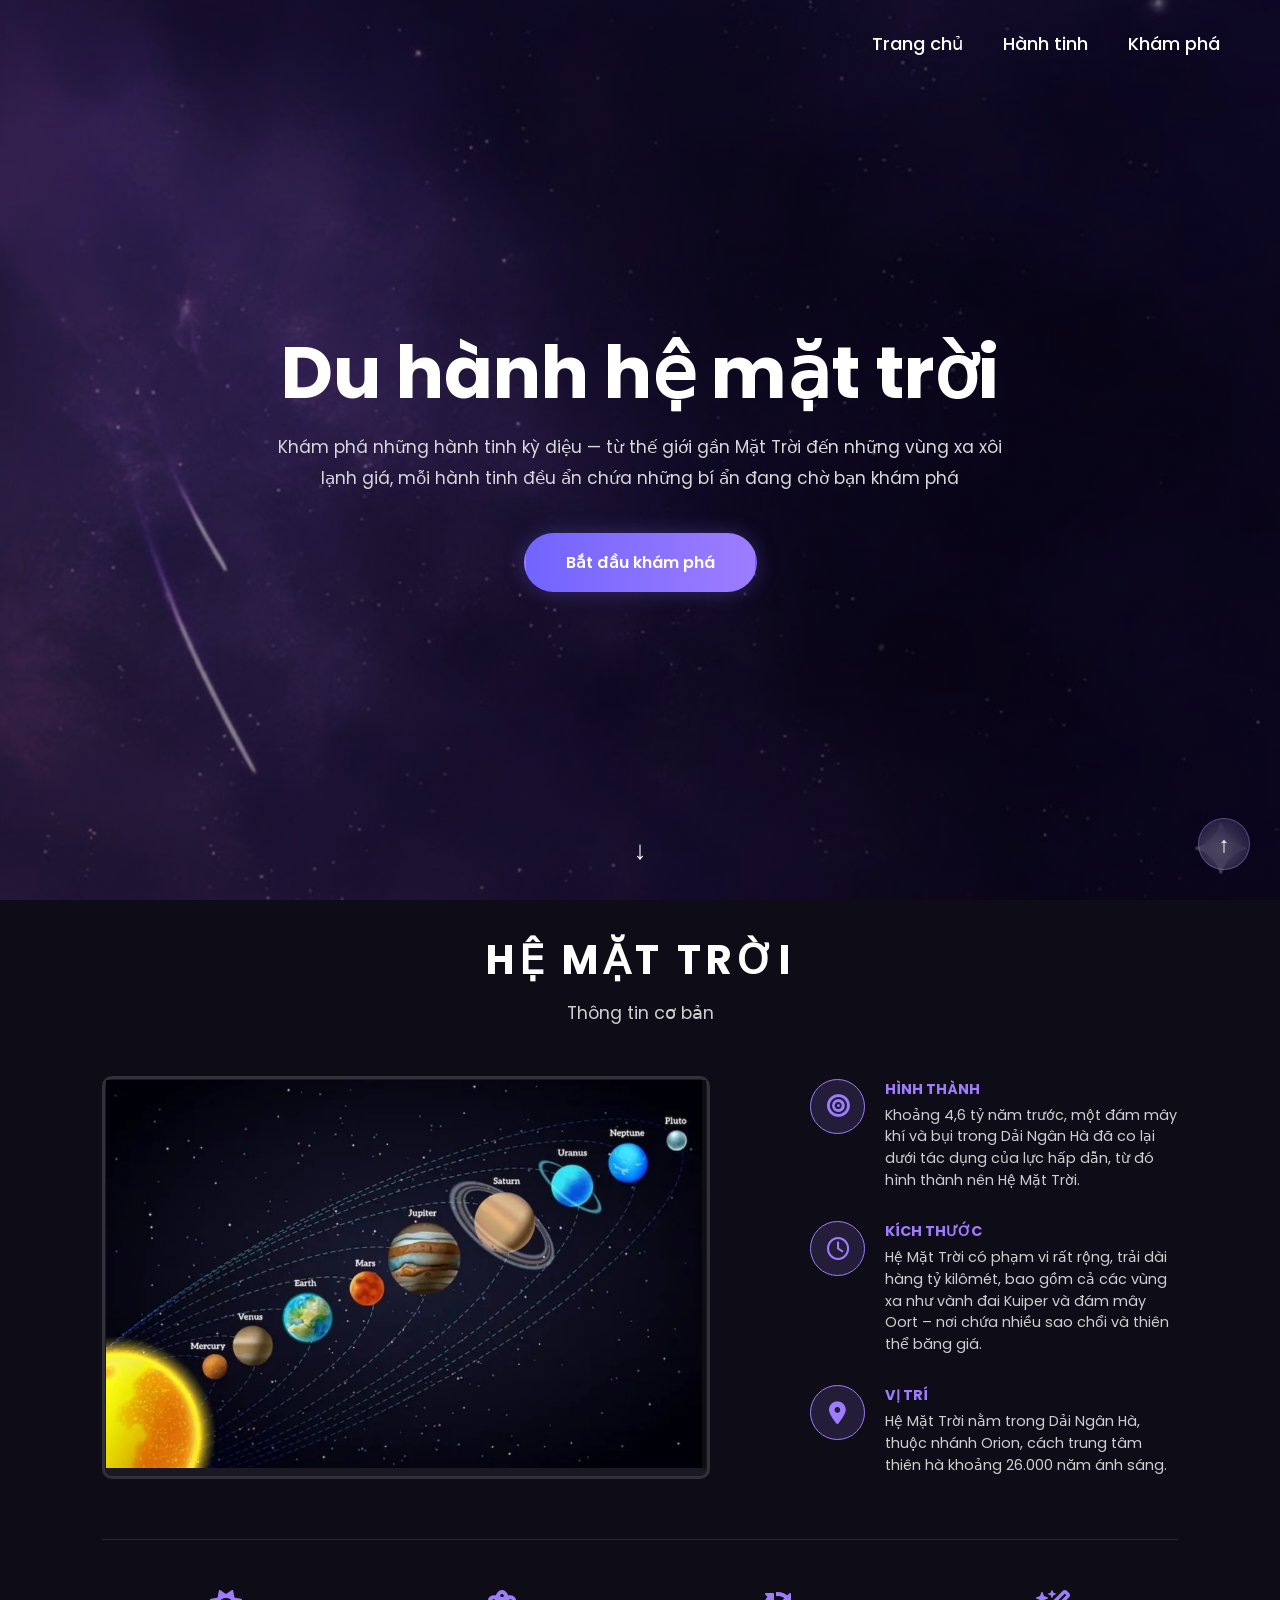
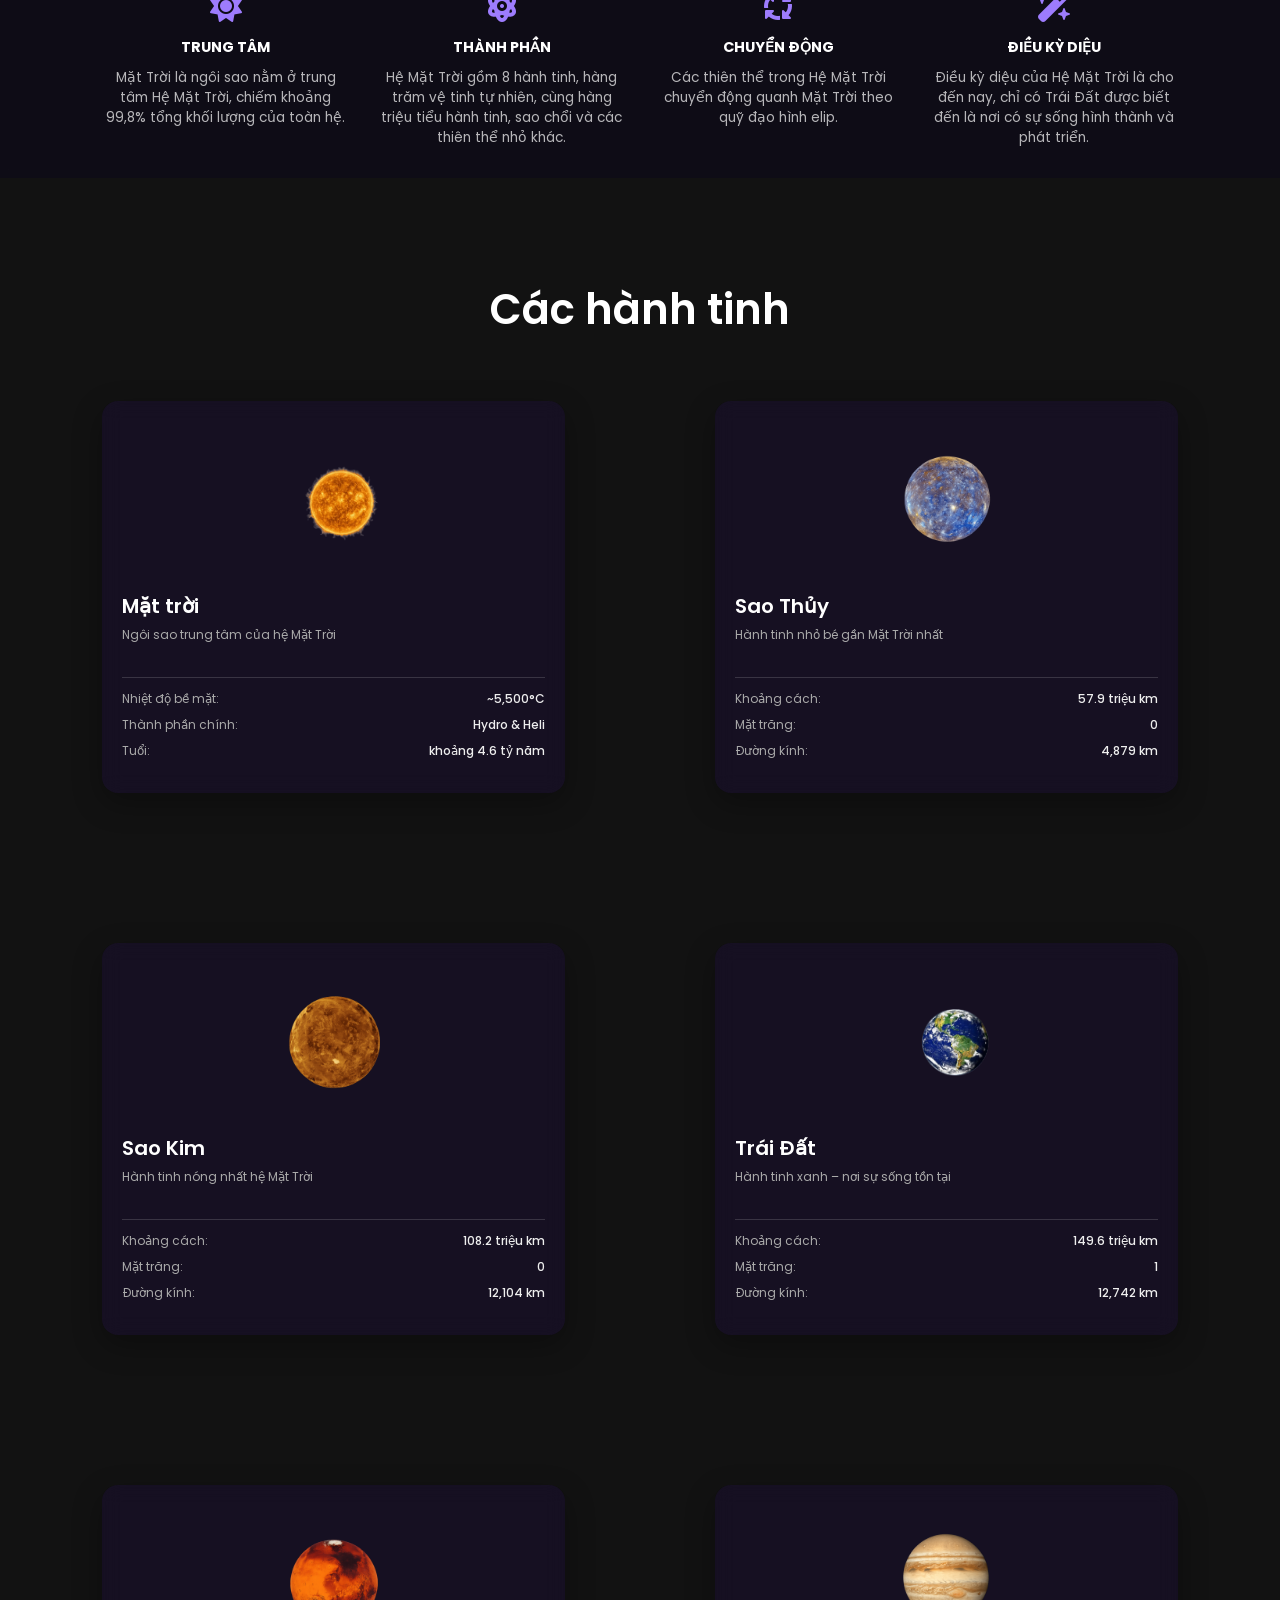
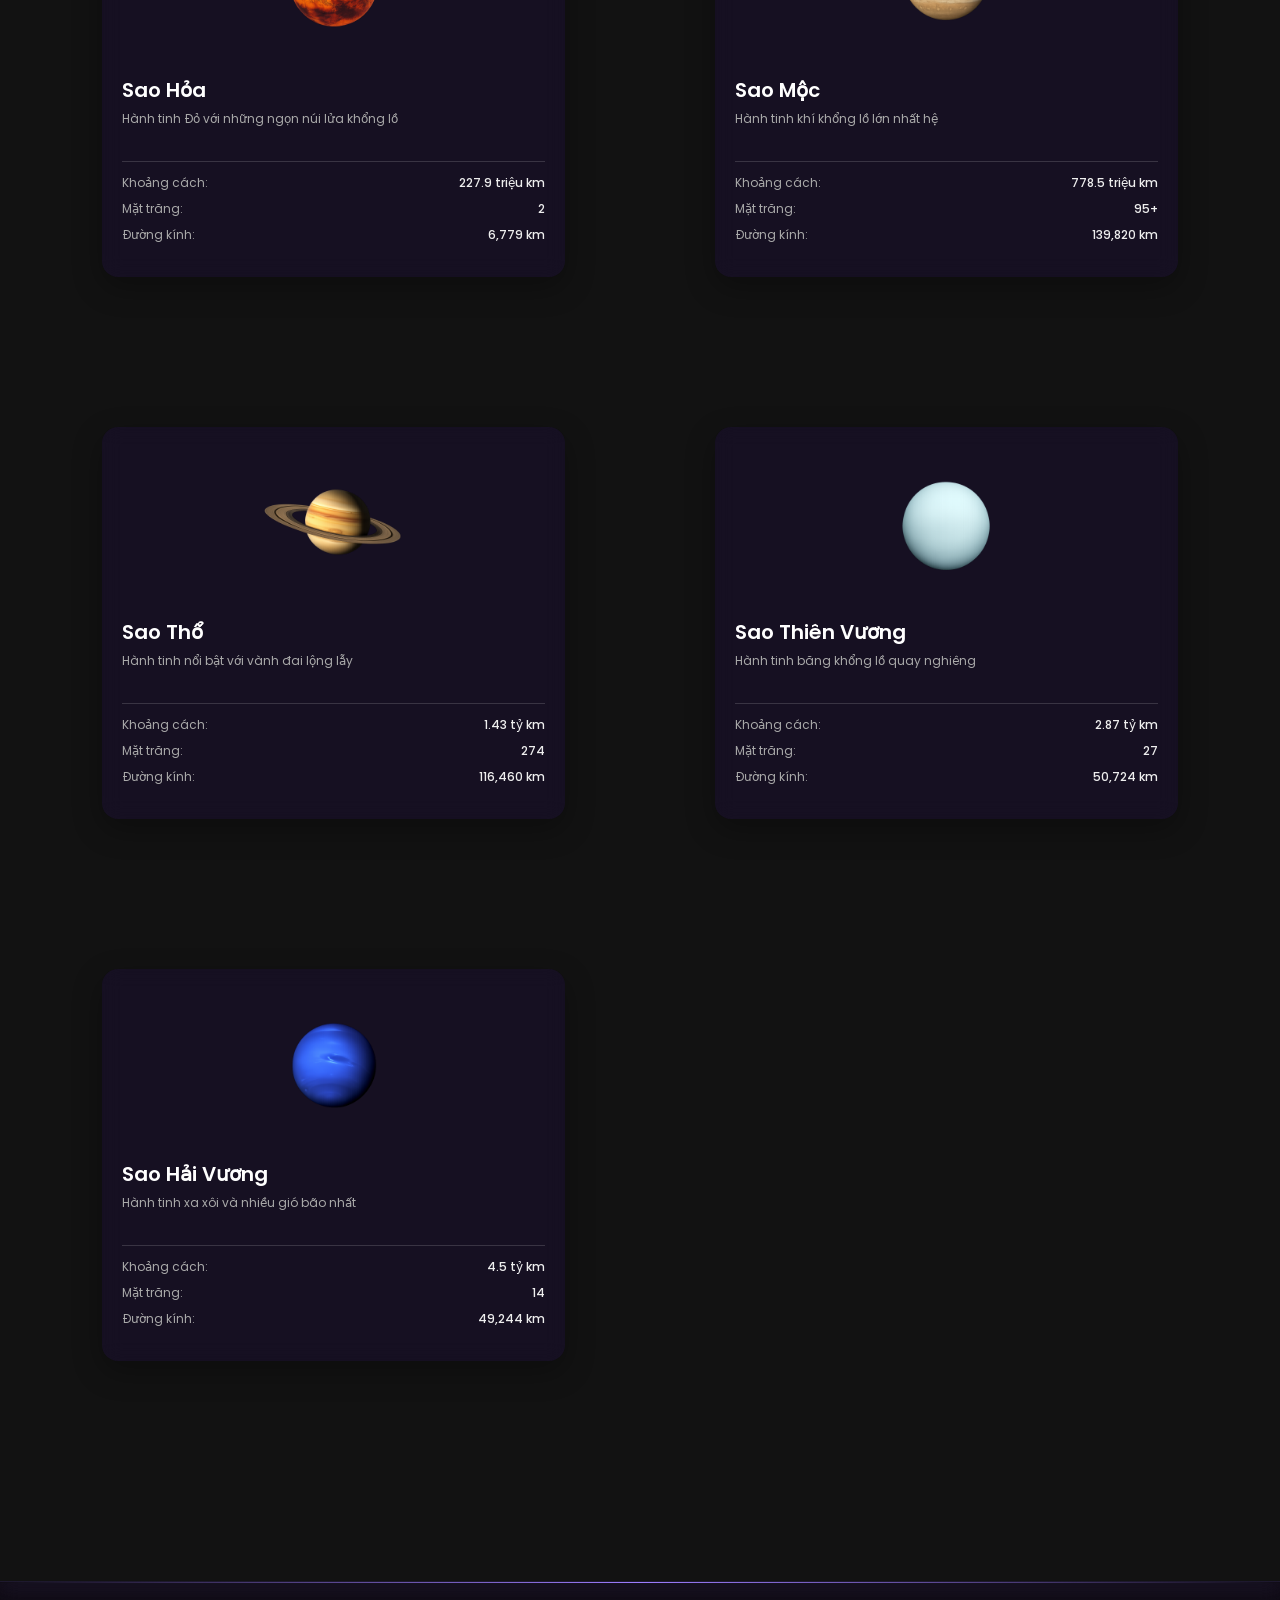
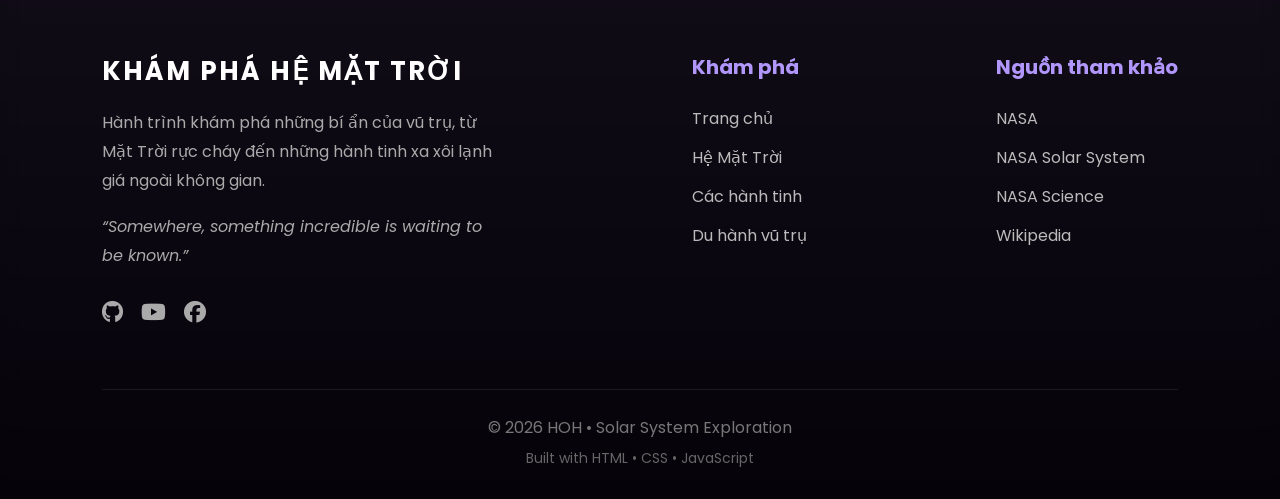
<file: index.html>
<!DOCTYPE html>
<html lang="en">
<head>
    <meta charset="UTF-8">
    <meta name="viewport" content="width=device-width, initial-scale=1.0">
    
    <meta
    name="description"
    content="Website khám phá hệ mặt trời với thông tin về Mặt Trời, các hành tinh, hình ảnh và hiệu ứng tương tác đẹp mắt.">
    <meta
    name="keywords"
    content="
    hệ mặt trời,
    solar system,
    hành tinh,
    mặt trời,
    trái đất,
    sao hỏa,
    khám phá vũ trụ,
    astronomy
">
     <title>Du hành hệ mặt trời</title>
    <link rel="preconnect" href="https://fonts.googleapis.com">
    <link rel="preconnect" href="https://fonts.gstatic.com" crossorigin>
    <link href="https://fonts.googleapis.com/css2?family=Poppins:wght@400;500;600;700&display=swap" rel="stylesheet">
    <link rel="stylesheet" href="https://cdnjs.cloudflare.com/ajax/libs/font-awesome/6.4.0/css/all.min.css">
    <style>
        
        *{
            margin: 0;
            padding: 0;
            box-sizing: border-box;
            font-family: "Poppins", sans-serif;
        }
       
        /* mới thêm */
        html{
            scroll-behavior: smooth;
        }
        
        body{
            background: #121212; 
            color: white;
            overflow-x: hidden;
        }
        body{
            background: #121212;
            color: white;
            overflow-x: hidden;
            opacity: 1;
            transition: opacity 0.5s ease;
        }

/* Khi rời trang */
        body.fade-out{
            opacity: 0;
        }

        /* BACKGROUND VŨ TRỤ */
        body::before{
            content: "";
            position: fixed;
            inset: 0;
            background: 
                linear-gradient(rgba(15, 10, 30, 0.4), rgba(10, 5, 20, 0.5)),
                url("/img/anhnenhemattroi.jpg"); 
            background-size: cover;
            background-position: center;
            z-index: -1;
        }

        .container{
            width: 100%;
            min-height: 100vh;
            padding: 20px 8%;
        }

        /* ================= PHẦN 1: HERO & MENU ================= */
        /* mới thêm */
        /* chưa có */
        /* để thanh đứng yên trên đầu */
        .hero-section {
            min-height: 100vh;
            position: relative;
            padding-top: 80px; /* Thêm khoảng trống ở đầu để nhường chỗ cho menu */
        }

        nav {
            position: absolute;
            top: 30px;
            right: 60px;
            display: flex;
            gap: 40px;
            z-index: 100;   /* Luôn nằm trên cùng */
            
    
          /* Giữ nền trong suốt */
            background: transparent; 
        }

        /* thiếu logo */

        nav ul{
            display: flex;
            gap: 40px;
            list-style: none;
        }

        nav ul li a{
            text-decoration: none;
            color: white;
            font-size: 18px;
            font-weight: 500;
            transition: 0.3s;
            position: relative; /* đã thêm */
        }
        /* bổ sung */

        nav ul li a:hover{
            color: #b6a9ff;
        }


        .hero{
            min-height: 85vh;
            display: flex;
            align-items: center;
            justify-content: center;
            text-align: center;
        }

        .hero-content{
            max-width: 750px;
        }

        .hero h1{
            font-size: 72px;
            line-height: 1.1;
            margin-bottom: 20px;
            font-weight: 700;
        }

        .hero p{
            color: #d8d8d8;
            font-size: 17px;
            line-height: 1.8;
            margin-bottom: 40px;
        }

        /* HIỆU ỨNG NÚT BẤM */
        .btn {
            display:inline-block;
            padding:15px 40px;
            border-radius:40px;
            background: linear-gradient(90deg, #7264ff, #9d7dff);
            color:white;
            text-decoration:none;
            font-weight: 600;
            transition: 0.4s ease; /* hiệu ứng kéo dài 0.4 giây và ease là bắt đầu chậm → nhanh → chậm dần */
            box-shadow: 0 0 20px rgba(100, 80, 200, 0.4);
            border: 2px solid transparent; 
        }

        .btn:hover{
            transform: translateY(-6px); 
            border: 2px solid #00a8ff; 
            background: linear-gradient(90deg, #4843b8, #715bd4); 
            box-shadow: 0 10px 30px rgba(0, 168, 255, 0.6); 
        }

        /* NÚT MŨI TÊN CUỘN */
        .scroll-down{
            position: absolute;
            bottom: 30px;
            left: 50%;
            transform: translateX(-50%);
            font-size: 26px;
            color: white;
            text-decoration: none;
            animation: bounce 2s infinite;
            cursor: pointer;
        }

        .scroll-down:active{
            opacity: 0.5; /* nhạt đi */
           transform: translateX(-50%) scale(0.9);
        }

        @keyframes bounce{
            0%,100%{ transform: translateX(-50%) translateY(0); }
            50%{ transform: translateX(-50%) translateY(-10px); }
        }


        /* = PHẦN HỆ MẶT TRỜI = */
        .info-section{
            padding:30px 8%;
            background: rgba(10, 5, 30, 0.4);
            backdrop-filter: blur(5px);
        }

        .info-header{ 
            text-align:center; 
            margin-bottom:50px; 
        }
        .info-header h2 {
            font-size: 40px; 
            letter-spacing: 5px; 
         
            margin-bottom: 10px; 
        }
        .info-header p{ 
            opacity:0.8; 
            font-size:1.1rem; 
        }

        .info-main {
            display: grid;
            grid-template-columns: auto 1fr; /* auto để khi có đổi kích thước ảnh thì bên phải chứa nội dung vẫn lun căn chỉnh hợp lý với bố cục */
            gap: 100px; /* Khoảng cách giữa ảnh và chữ */
            max-width: 1200px; /* Giới hạn độ rộng của nội dung */
            margin-bottom: 60px;
            align-items: center;
        }

        .info-image-box {
            background: rgba(255, 255, 255, 0.05);
            border: 3px solid rgba(255,255,255,0.1);
            border-radius: 10px;
            padding: 1px;
            width: fit-content; /* vừa khít ảnh */
        }
        .info-image-box img {
    width: 100%;
    max-width: 600px;
    height: auto;
}

        .info-side-list{ 
            display:flex; 
            flex-direction:column; 
            gap: 30px; 
        }
        .info-box-item{ 
            display: flex; 
            align-items: flex-start; 
            gap: 20px; }
        
        .info-icon{
            width: 55px; 
            height: 55px; 
            border-radius:50%;
            background: rgba(157, 124, 253, 0.15);
            border: 1px solid #9d7cfd;
            display: flex; 
            justify-content: center; 
            align-items: center;
            color: #9d7cfd; 
            font-size: 1.4rem; 
            flex-shrink: 0;
        }

        .info-box-text h4{ 
            color: #9d7cfd; 
            text-transform: uppercase; 
            margin-bottom: 5px; 
            font-size: 0.9rem; }
        .info-box-text p { 
            font-size: 0.9rem; 
            opacity: 0.8; 
            line-height: 1.5; 
        }

        .info-bottom-grid{
            display:grid;
            grid-template-columns:repeat(4, 1fr);
            gap:30px;
            border-top:1px solid rgba(255,255,255,0.1);
            padding-top: 50px;
        }
        .info-card-stat { 
            text-align: center; 
        }
        .info-card-stat i { 
            font-size: 2rem; 
            color: #9d7cfd; 
            margin-bottom: 15px; 
            display: block; 
        }
        .info-card-stat h5 { 
            margin-bottom: 10px; 
            text-transform: uppercase; 
            font-size: 0.9rem; }
        .info-card-stat p { 
            font-size: 0.85rem; 
            opacity: 0.7; }



        /* = DANH SÁCH 9 HÀNH TINH = */
        .planets-section {  /*khu vực tổng cho trang hành tinh */
            padding: 100px 8%;
            min-height: 100vh;
        }

        .section-title {  /* tiêu đề giống hero h1 */ 
            text-align: center;
            font-size: 42px;
            font-weight: 600;
            margin-bottom: 60px;
        }
        .planet-grid {   /* giống .planet-list */
            display: grid;
           grid-template-columns: repeat(auto-fit, minmax(260px, 1fr));
            gap: 150px; /* Tăng khoảng cách các khung */
            max-width:1500px; /* Giới hạn chiều rộng để không bị bè ra */
            margin: 0 auto; /* Canh giữa khối */
        }

        .planet-card {  /* giống card */
            background: rgba(25, 15, 45, 0.6); 
            border-radius: 16px;
            padding: 25px 20px; /* Ép viền sát nội dung hơn */
            box-shadow: 0 10px 30px rgba(0,0,0,0.3);
            backdrop-filter: blur(10px);
            transition: 0.3s;
        }

        .planet-card:hover {  /* giống card:hover */
            transform: translateY(-10px);
            background: rgba(35, 20, 60, 0.8);
        }

        .planet-card img {  /* giống card img */
            width: 150px; /* Thu nhỏ ảnh */
            height: 150px;
            object-fit: contain;
            display: block;
            margin: 0 auto 15px;

        
        }

        .planet-card h3 {   /* tên các hành tinh */
            font-size: 20px; /* Thu nhỏ chữ tiêu đề */
            margin-bottom: 5px;
            font-weight: 600;
        }

        .planet-card .subtitle {
            font-size: 12px; /* Thu nhỏ mô tả */
            color: #aaa;
            margin-bottom: 15px;
            min-height: 36px; 
        }

        .planet-card hr {  /* đường kẻ chưa có CSS kia */
            border: none;
            border-top: 1px solid rgba(255, 255, 255, 0.15);
            margin-bottom: 12px;
        }

        .stat-row {
            display: flex;
            justify-content: space-between;
            font-size: 12px; /* Thu nhỏ thông số */
            margin-bottom: 8px;
        }

        .stat-row span:first-child {
            color: #aaa;
        }

        .stat-row span:last-child {
            font-weight: 500;
            color: #eee;
        }


        /* ================= FOOTER ================= */

.footer{
    position: relative;

    margin-top: 120px;

    padding: 70px 8% 30px;

    background:
        linear-gradient(
            to bottom,
            rgba(15,5,30,0.4),
            rgba(5,2,10,0.97)
        );

    border-top:
        1px solid rgba(177,151,252,0.15);

    backdrop-filter: blur(10px);

    overflow: hidden;
}

/* Glow line */
.footer::before{
    content: "";

    position: absolute;

    top: 0;
    left: 0;

    width: 100%;
    height: 1px;

    background:
        linear-gradient(
            90deg,
            transparent,
            #9d7dff,
            transparent
        );

    box-shadow: 0 0 20px #9d7dff;
}

.footer-content{
    display: flex;

    justify-content: space-between;

    gap: 80px;

    flex-wrap: wrap;
}

.footer-about{
    max-width: 400px;
}

.footer-about h2{
    font-size: 26px;

    margin-bottom: 18px;

    letter-spacing: 2px;
}

.footer-about p{
    color: #aaa;

    line-height: 1.8;
}

.space-quote{
    margin-top: 18px;

    color: #777;

    font-style: italic;
}

.footer-links{
    display: flex;

    flex-direction: column;

    gap: 14px;
}

.footer-links h3{
    color: #b197fc;

    margin-bottom: 10px;

    font-size: 20px;
}

.footer-links a{
    text-decoration: none;

    color: #bbb;

    transition: 0.3s;
}

.footer-links a:hover{
    color: white;

    transform: translateX(5px);
}

.socials{
    display: flex;

    gap: 18px;

    margin-top: 25px;
}

.socials a{
    color: #aaa;

    font-size: 22px;

    transition: 0.3s;
}

.socials a:hover{
    color: #b197fc;

    transform: translateY(-5px);
}

.footer-bottom{
    margin-top: 60px;

    padding-top: 25px;

    border-top:
        1px solid rgba(255,255,255,0.08);

    text-align: center;

    color: #777;
}

.tech{
    margin-top: 8px;

    font-size: 14px;

    color: #666;
}

/* BACK TO TOP */

.back-to-top{
    position: fixed;

    right: 30px;
    bottom: 30px;

    width: 52px;
    height: 52px;

    border-radius: 50%;

    background:
        rgba(177,151,252,0.15);

    border:
        1px solid rgba(177,151,252,0.35);

    display: flex;
    justify-content: center;
    align-items: center;

    text-decoration: none;

    color: white;

    font-size: 22px;

    backdrop-filter: blur(10px);

    transition: 0.3s;

    z-index: 999;
}

.back-to-top:hover{
    background: #b197fc;

    transform: translateY(-5px);

    box-shadow:
        0 0 20px rgba(177,151,252,0.6);
}

/* RESPONSIVE */

@media (max-width: 768px){

    .footer-content{
        flex-direction: column;
    }

    .footer-about h2{
        font-size: 22px;
    }

}   

/*==============================*/
/* =========================
   RESPONSIVE TABLET
========================= */

@media (max-width: 1024px){

    .container{
        padding: 20px 5%;
    }

    nav{
        right: 30px;
        gap: 20px;
    }

    nav ul{
        gap: 20px;
    }

    .hero h1{
        font-size: 56px;
    }

    .hero p{
        font-size: 16px;
    }

    .info-main{
        grid-template-columns: 1fr;
        gap: 50px;
    }

    .info-image-box img{
        width: 100%;
        height: auto;
    }

    .info-bottom-grid{
        grid-template-columns: repeat(2,1fr);
    }

    .planet-grid{
        grid-template-columns: repeat(2,1fr);
        gap: 60px;
    }

    .footer-content{
        gap: 40px;
    }
}

/* =========================
   RESPONSIVE MOBILE
========================= */

@media (max-width: 768px){

    body{
        overflow-x: hidden;
    }

    .container{
        padding: 15px 5%;
    }

    /* NAVBAR */

    nav{
        position: relative;
        top: 0;
        right: 0;
        justify-content: center;
        margin-bottom: 40px;
    }

    nav ul{
        gap: 15px;
        flex-wrap: wrap;
        justify-content: center;
    }

    nav ul li a{
        font-size: 14px;
    }

    /* HERO */

    .hero{
        min-height: 75vh;
    }

    .hero h1{
        font-size: 40px;
        line-height: 1.2;
    }

    .hero p{
        font-size: 15px;
        line-height: 1.7;
    }

    .btn{
        padding: 13px 28px;
        font-size: 14px;
    }

    /* INFO */

    .info-section{
        padding: 70px 5%;
    }

    .info-header h2{
        font-size: 30px;
    }

    .info-header p{
        font-size: 15px;
    }

    .info-main{
        grid-template-columns: 1fr;
        gap: 40px;
    }

    .info-image-box{
        width: 100%;
    }

    .info-image-box img{
        width: 100%;
        height: auto;
    }

    .info-side-list{
        gap: 25px;
    }

    .info-box-item{
        gap: 15px;
    }

    .info-icon{
        width: 45px;
        height: 45px;
        font-size: 1rem;
    }

    .info-bottom-grid{
        grid-template-columns: 1fr;
        gap: 35px;
    }

    /* PLANETS */

    .planets-section{
        padding: 80px 5%;
    }

    .section-title{
        font-size: 32px;
        margin-bottom: 40px;
    }

    .planet-grid{
        grid-template-columns: 1fr;
        gap: 35px;
    }

    .planet-card{
        padding: 22px 18px;
    }

    .planet-card img{
        width: 120px;
        height: 120px;
    }

    .planet-card h3{
        font-size: 18px;
    }

    .planet-card .subtitle{
        font-size: 12px;
    }

    .stat-row{
        font-size: 11px;
    }

    /* FOOTER */

    .footer{
        padding: 60px 5% 25px;
    }

    .footer-content{
        flex-direction: column;
        gap: 40px;
    }

    .footer-about{
        max-width: 100%;
    }

    .footer-about h2{
        font-size: 22px;
    }

    .footer-links h3{
        font-size: 18px;
    }

    .footer-bottom{
        margin-top: 40px;
    }

    /* BACK TO TOP */

    .back-to-top{
        width: 45px;
        height: 45px;
        font-size: 18px;
        right: 15px;
        bottom: 15px;
    }
}

/* =========================
   RESPONSIVE SMALL MOBILE
========================= */

@media (max-width: 480px){

    .hero h1{
        font-size: 32px;
    }

    .hero p{
        font-size: 14px;
    }

    .section-title{
        font-size: 28px;
    }

    .planet-card img{
        width: 100px;
        height: 100px;
    }

    .planet-card{
        padding: 18px 15px;
    }

    .info-header h2{
        font-size: 26px;
    }

    .footer{
        padding: 50px 5% 20px;
    }

    .footer-about h2{
        font-size: 20px;
    }

}

    </style>
</head>
<body>
    <div class="hero-section container" id="home">
        <nav>
            
            <ul>
                <li><a href="#home">Trang chủ</a></li>
                <li><a href="#explore-planets">Hành tinh</a></li>
                <li> <a href="/planet.html" class="page-transition">Khám phá </a></li>
            </ul>
        </nav>

        <div class="hero">
            <div class="hero-content">
                <h1>Du hành hệ mặt trời</h1>
                <p>Khám phá những hành tinh kỳ diệu — từ thế giới gần Mặt Trời đến những vùng xa xôi lạnh giá, mỗi hành tinh đều ẩn chứa những bí ẩn đang chờ bạn khám phá</p>
                <a href="/planet.html" class="btn page-transition">Bắt đầu khám phá</a>
            </div>
        </div>
        <a class="scroll-down" onclick="document.getElementById('info-overview').scrollIntoView({behavior:'smooth'});">↓</a>
    </div>



    <section class="info-section" id="info-overview">
        <div class="info-header">

            <h2>HỆ MẶT TRỜI</h2>
            <p>Thông tin cơ bản </p>
        </div>

        <div class="info-main">
            <div class="info-image-box">
                <img   src="/img/anh9hanhtinh.jpg" alt="Toàn cảnh hệ mặt trời">
            </div>

            <div class="info-side-list">
                <div class="info-box-item">
                    <div class="info-icon"><i class="fas fa-bullseye"></i></div>
                    <div class="info-box-text">
                        <h4>Hình thành</h4>
                        <p>Khoảng 4,6 tỷ năm trước, một đám mây khí và bụi trong Dải Ngân Hà đã co lại dưới tác dụng của lực hấp dẫn, từ đó hình thành nên Hệ Mặt Trời.</p>
                    </div>
                </div>
                <div class="info-item info-box-item">
                    <div class="info-icon"><i class="far fa-clock"></i>
                    </div>
                    <div class="info-box-text">
                        <h4>Kích thước</h4>
                        <p>Hệ Mặt Trời có phạm vi rất rộng, trải dài hàng tỷ kilômét, bao gồm cả các vùng xa như vành đai Kuiper và đám mây Oort – nơi chứa nhiều sao chổi và thiên thể băng giá.</p>
                    </div>
                </div>
                <div class="info-item info-box-item">
                    <div class="info-icon"><i class="fas fa-location-dot"></i></div>

                    <div class="info-box-text">
                        <h4>Vị trí</h4>
                        <p>Hệ Mặt Trời nằm trong Dải Ngân Hà, thuộc nhánh Orion, cách trung tâm thiên hà khoảng 26.000 năm ánh sáng.</p>
                    </div>
                </div>
            </div>
        </div>

        <div class="info-bottom-grid">
            <div class="info-card-stat">
                <i class="fas fa-sun">
                </i>
                <h5>Trung tâm</h5>
                <p>Mặt Trời là ngôi sao nằm ở trung tâm Hệ Mặt Trời, chiếm khoảng 99,8% tổng khối lượng của toàn hệ.
                </p>
            </div>
            <div class="info-card-stat">
                <i class="fas fa-atom"></i>
                <h5>Thành phần
                </h5>
                <p>Hệ Mặt Trời gồm 8 hành tinh, hàng trăm vệ tinh tự nhiên, cùng hàng triệu tiểu hành tinh, sao chổi và các thiên thể nhỏ khác.
                </p>
            </div>
            <div class="info-card-stat">
                <i class="fas fa-arrows-spin"></i>
                <h5>Chuyển động</h5>
                <p>Các thiên thể trong Hệ Mặt Trời chuyển động quanh Mặt Trời theo quỹ đạo hình elip.</p>
            </div>
            <div class="info-card-stat">
                <i class="fas fa-wand-magic-sparkles"></i>
                <h5>Điều kỳ diệu</h5>
                <p>Điều kỳ diệu của Hệ Mặt Trời là cho đến nay, chỉ có Trái Đất được biết đến là nơi có sự sống hình thành và phát triển.</p>
            </div>
        </div>
    </section>


    <section class="planets-section" id="explore-planets">
        <h2 class="section-title">Các hành tinh</h2>
        
        <div class="planet-grid">
             <!-- onclick thêm vào sau  -->
            <div class="planet-card">  
                <!-- onclick thêm vào sau  -->
                <img src="/img/sunCatP.png" alt="Mặt trời">
                <h3>Mặt trời</h3>
                <p class="subtitle">Ngôi sao trung tâm của hệ Mặt Trời</p>
                <hr>
                <div class="stat-row"><span>Nhiệt độ bề mặt:</span>
                    <span>~5,500°C</span>
                </div>
                <div class="stat-row"><span>Thành phần chính:
                </span><span>Hydro & Heli</span></div>
                <div class="stat-row"><span>Tuổi:</span>
                    <span>khoảng 4.6 tỷ năm</span></div>
            </div>
            <div class="planet-card">

                <img src="/img/saothuy.png" alt="Sao Thủy">
                <h3>Sao Thủy  </h3>
                <p class="subtitle">Hành tinh nhỏ bé gần Mặt Trời nhất</p>
                <hr>
                <div class="stat-row">
                    <span>Khoảng cách:</span>

                    <span>57.9 triệu km</span>

                </div>

                <div class="stat-row">
                    <span>Mặt trăng:</span>
                    <span>0</span>
                </div>
                <div class="stat-row">
                    <span>Đường kính:</span>
                    <span>4,879 km</span>
                </div>
            </div>
            <div class="planet-card">
                <img  src="/img/saokim.png" alt="Sao Kim">
                <h3> Sao Kim   </h3>
                <p class="subtitle">Hành tinh nóng nhất hệ Mặt Trời</p>
                <hr>
                <div class="stat-row"><span>Khoảng cách:</span>
                    <span>108.2 triệu km</span>
                </div>
                <div class="stat-row">
                    <span>Mặt trăng:</span>
                    <span>0</span></div>
                <div class="stat-row">
                    <span>Đường kính:</span>
                    <span>12,104 km</span>
                </div>
            </div>
            <div class="planet-card">
                <img src="/img/TraiĐấtCatP.png" alt="Trái Đất">
                <h3>Trái Đất</h3>
                <p class="subtitle">Hành tinh xanh – nơi sự sống tồn tại</p>
                <hr>
                <div class="stat-row">
                    <span>Khoảng cách:</span>
                    <span>149.6 triệu km</span>
                </div>
                <div class="stat-row"><span>Mặt trăng:</span>
                    <span>1</span></div>
                <div class="stat-row">
                    <span>Đường kính:</span>
                    <span>12,742 km</span>
                </div>
            </div>



            <div class="planet-card">
                <img src="/img/saohoa.png" alt="Sao Hỏa">
                <h3>Sao Hỏa</h3>
                <p class="subtitle">Hành tinh Đỏ với những ngọn núi lửa khổng lồ</p>
                <hr>


                <div class="stat-row">
                    <span>Khoảng cách:</span>
                    <span>227.9 triệu km</span>
                </div>
                <div class="stat-row">
                    <span>Mặt trăng:</span>
                    <span>2</span>
                </div>
                <div class="stat-row">
                    <span>Đường kính:</span>
                    <span>6,779 km</span></div>
            </div>
            <div   class="planet-card">
                <img  src="/img/saomoc.png" alt="Sao Mộc">
                <h3>Sao Mộc</h3>
                <p class="subtitle">Hành tinh khí khổng lồ lớn nhất hệ
                </p>
                <hr>
                <div class="stat-row">
                    <span>Khoảng cách:</span>
                    <span>778.5 triệu km</span>
                </div>
                <div class="stat-row">
                    <span>Mặt trăng:</span>
                    <span>95+</span></div>
                <div class="stat-row">
                    <span>Đường kính:</span>
                    <span>139,820 km</span>

                </div>
            </div>
            <div class="planet-card">
                <img src="/img/saotho.png" alt="Sao Thổ">
                <h3>Sao Thổ  </h3>
                <p class="subtitle">Hành tinh nổi bật với vành đai lộng lẫy</p>
                <hr>
                <div class="stat-row">
                    <span>Khoảng cách:</span>
                    <span>1.43 tỷ km</span>
                </div>
                <div class="stat-row">
                    <span>Mặt trăng:</span>
                    <span>274</span>
                </div>
                <div class="stat-row">
                    <span>Đường kính:</span>
                    <span>116,460 km</span></div>
            </div>
            <div class="planet-card">
                <img src="/img/thienvuong.png" alt="Sao Thiên Vương">
                <h3> Sao Thiên Vương</h3>
                <p class="subtitle">Hành tinh băng khổng lồ quay nghiêng</p>

                <hr>
                <div class="stat-row">
                    <span>Khoảng cách:</span>
                    <span>2.87 tỷ km</span></div>
                <div class="stat-row">
                    <span>Mặt trăng:</span>
                    <span>27</span>
                </div>
                <div class="stat-row">
                    <span>Đường kính:</span>
                    <span>50,724 km</span>
                </div>
            </div>
            <div class="planet-card">
                <img  src="/img/haivuong.png" alt="Sao Hải Vương">
                <h3>Sao Hải Vương  </h3>
                <p class="subtitle"> Hành tinh xa xôi và nhiều gió bão nhất</p>
                <hr>
                <div class="stat-row"> 
                    <span>Khoảng cách:</span>
                    <span>4.5 tỷ km</span></div>
                <div class="stat-row">
                    <span>Mặt trăng:</span><span>14</span></div>
                <div class="stat-row">
                    <span>Đường kính:</span>
                    <span>49,244 km</span></div>
            </div>
        </div>
    </section>

    <footer class="footer">

    <div class="footer-content">

        <!-- LEFT -->
        <div class="footer-about">

            <h2>KHÁM PHÁ HỆ MẶT TRỜI</h2>

            <p>
                Hành trình khám phá những bí ẩn của vũ trụ,
                từ Mặt Trời rực cháy đến những hành tinh xa xôi
                lạnh giá ngoài không gian.
            </p>

            <p class="space-quote">
                “Somewhere, something incredible is waiting to be known.”
            </p>

            <div class="socials">

                <a href="https://github.com/" target="_blank">
                    <i class="fab fa-github"></i>
                </a>

                <a href="https://www.youtube.com/" target="_blank">
                    <i class="fab fa-youtube"></i>
                </a>

                <a href="https://www.facebook.com/" target="_blank">
                    <i class="fab fa-facebook"></i>
                </a>

            </div>

        </div>

        <!-- CENTER -->
        <div class="footer-links">

            <h3>Khám phá</h3>

            <a href="#home">Trang chủ</a>

            <a href="#info-overview">Hệ Mặt Trời</a>

            <a href="#explore-planets">Các hành tinh</a>

            <a href="/planet.html">Du hành vũ trụ</a>

        </div>

        <!-- RIGHT -->
        <div class="footer-links">

            <h3>Nguồn tham khảo</h3>

            <a href="https://www.nasa.gov/" target="_blank">
                NASA
            </a>

            <a href="https://solarsystem.nasa.gov/" target="_blank">
                NASA Solar System
            </a>

            <a href="https://science.nasa.gov/" target="_blank">
                NASA Science
            </a>

            <a href="https://vi.wikipedia.org/wiki/H%E1%BB%87_M%E1%BA%B7t_Tr%E1%BB%9Di" target="_blank">
                Wikipedia
            </a>

        </div>

    </div>

    <!-- BOTTOM -->
    <div class="footer-bottom">

        <p>
            © 2026 HOH • Solar System Exploration
        </p>

        <p class="tech">
            Built with HTML • CSS • JavaScript
        </p>

    </div>

</footer>

<!-- BACK TO TOP -->
<a href="#home" class="back-to-top">
    ↑
</a>


    <script>

const links = document.querySelectorAll(".page-transition");

links.forEach(link => {

    link.addEventListener("click", function(e){

        e.preventDefault();

        const target = this.href;

        document.body.classList.add("fade-out");

        setTimeout(() => {

            window.location.href = target;

        }, 500);

    });

});

</script>
</body>
</html>
</file>
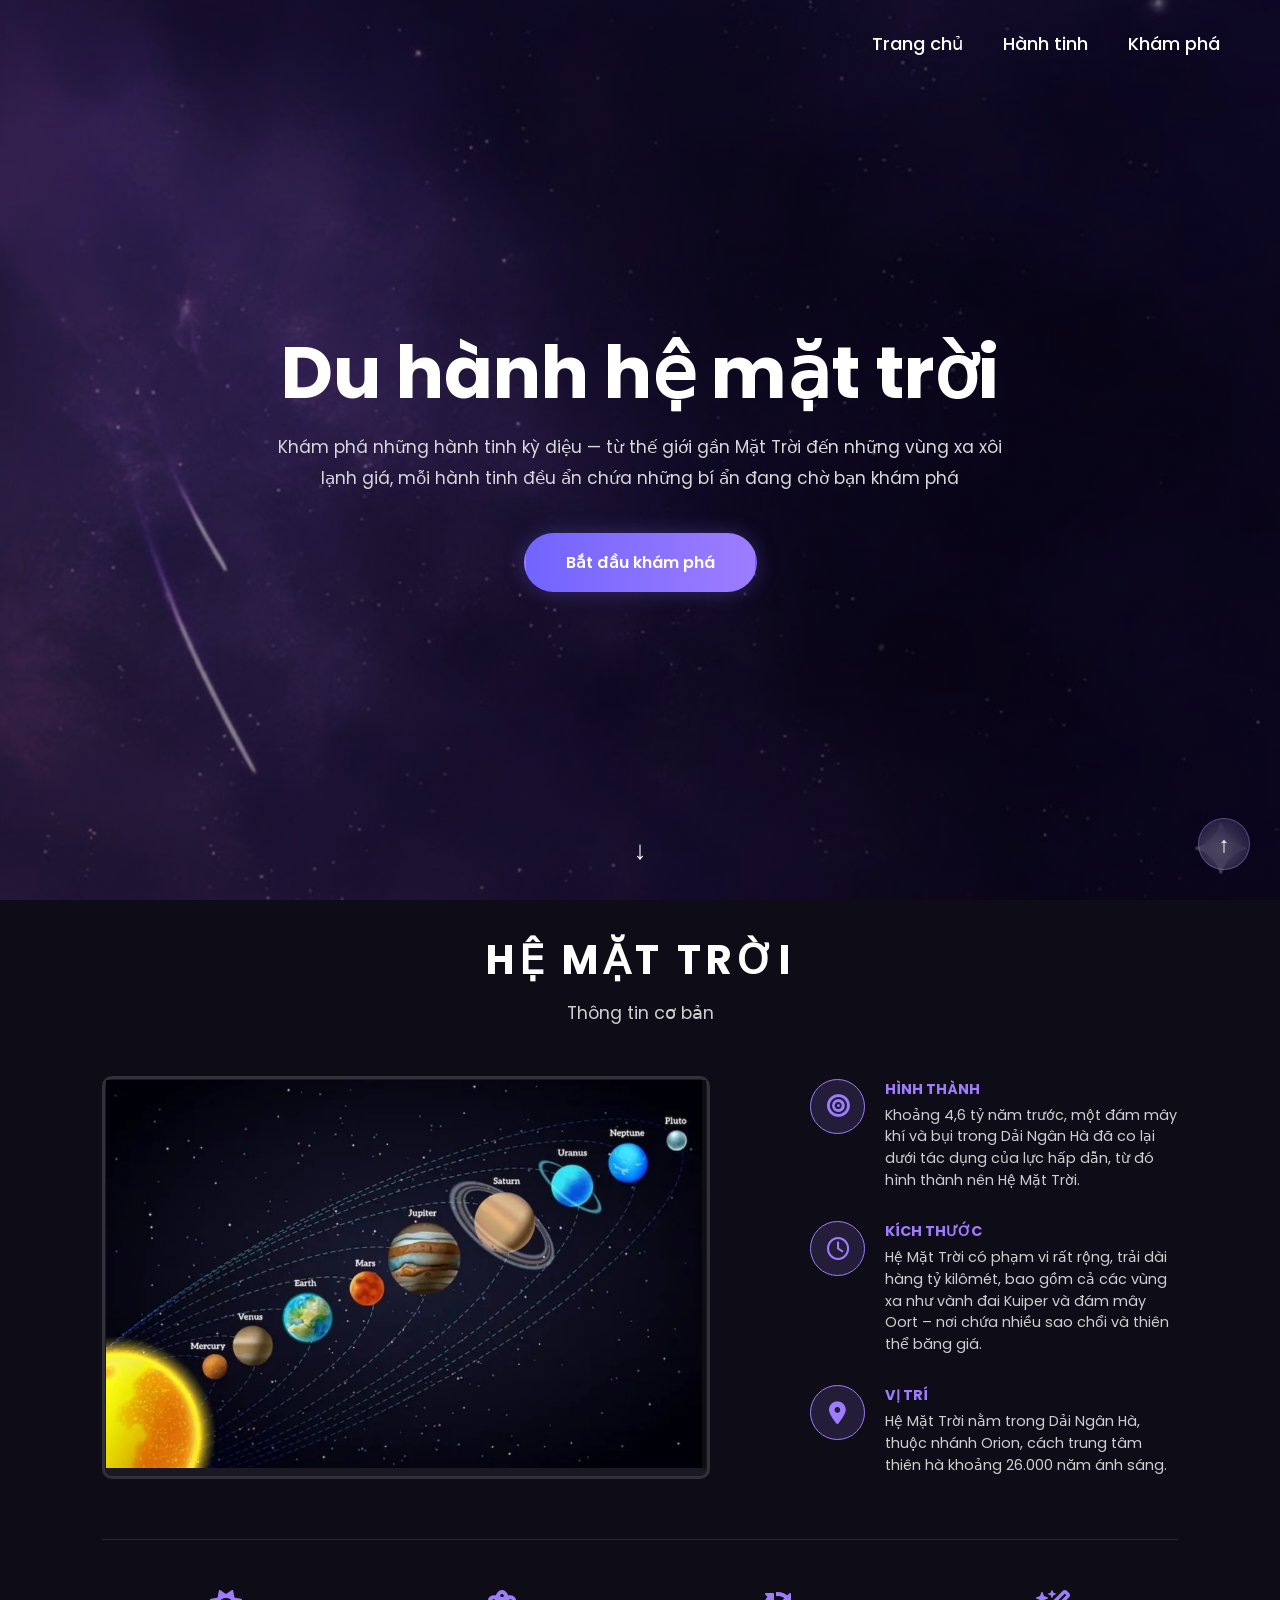
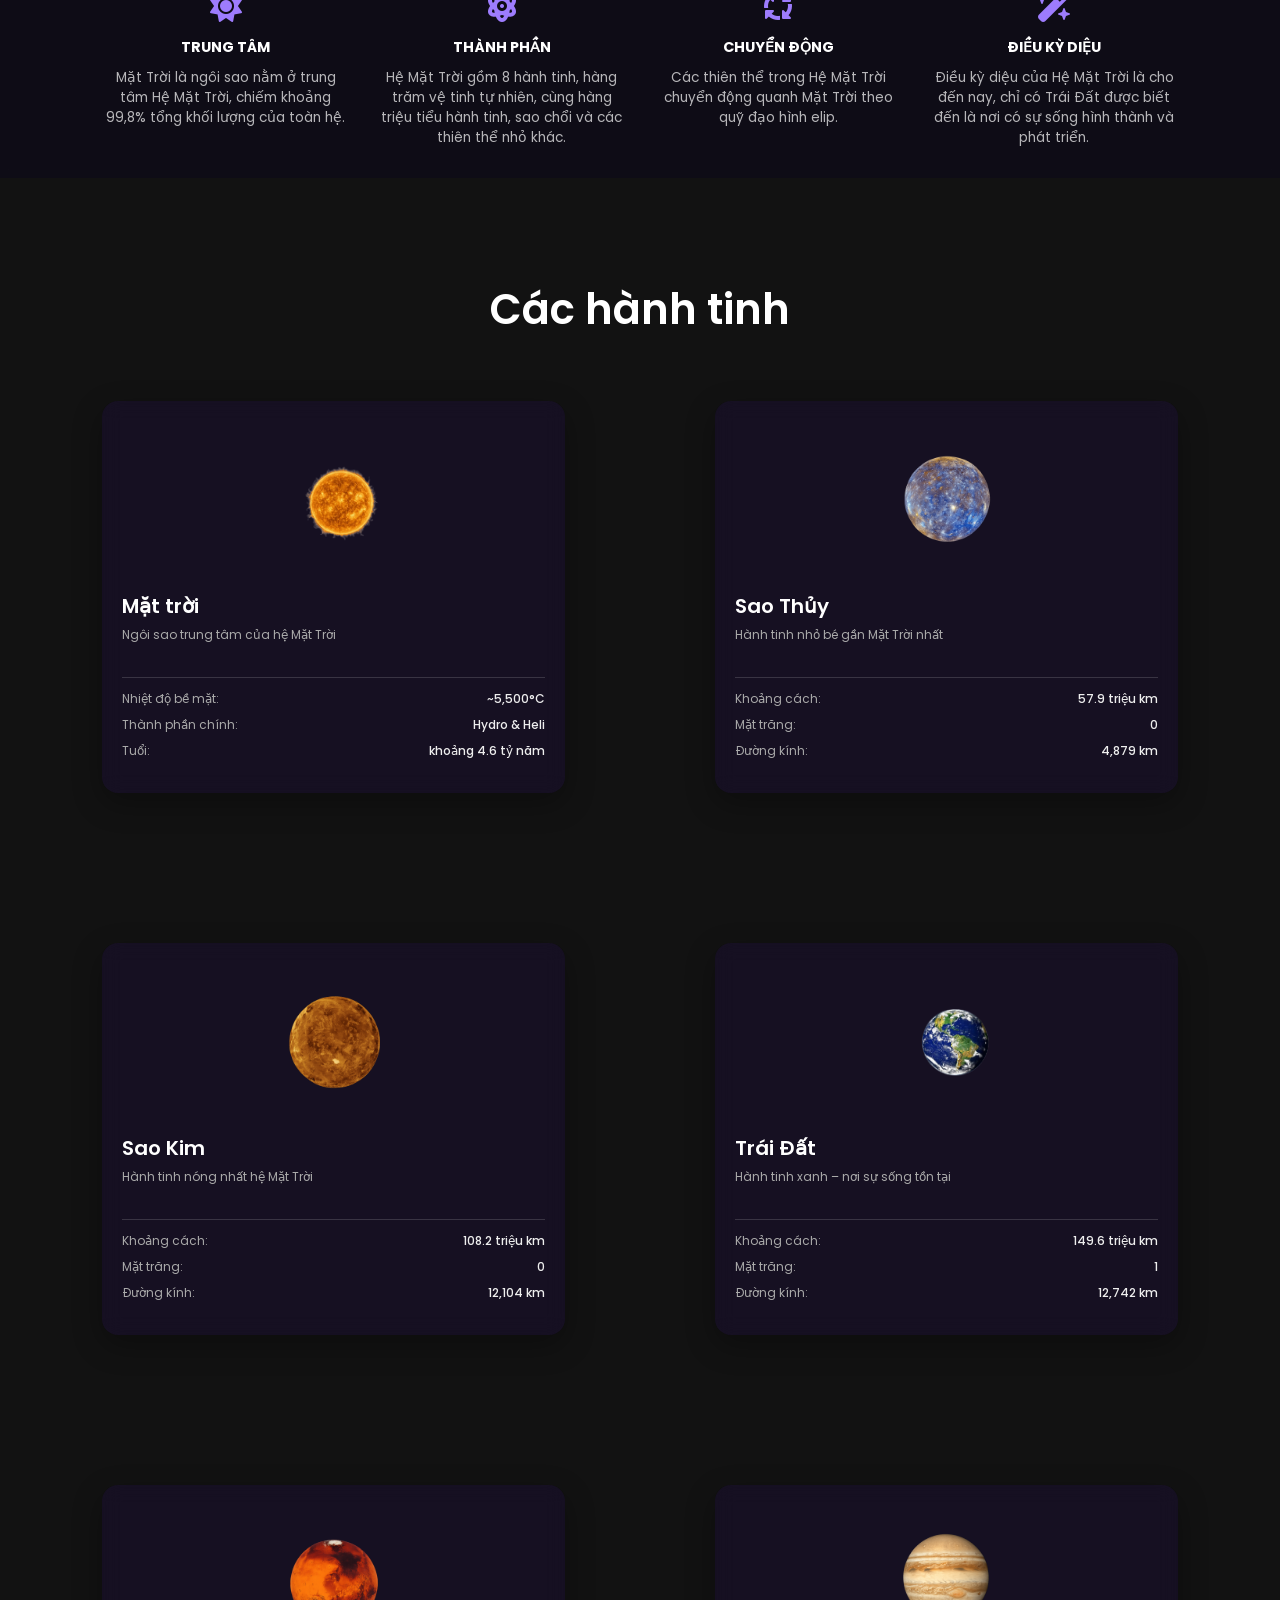
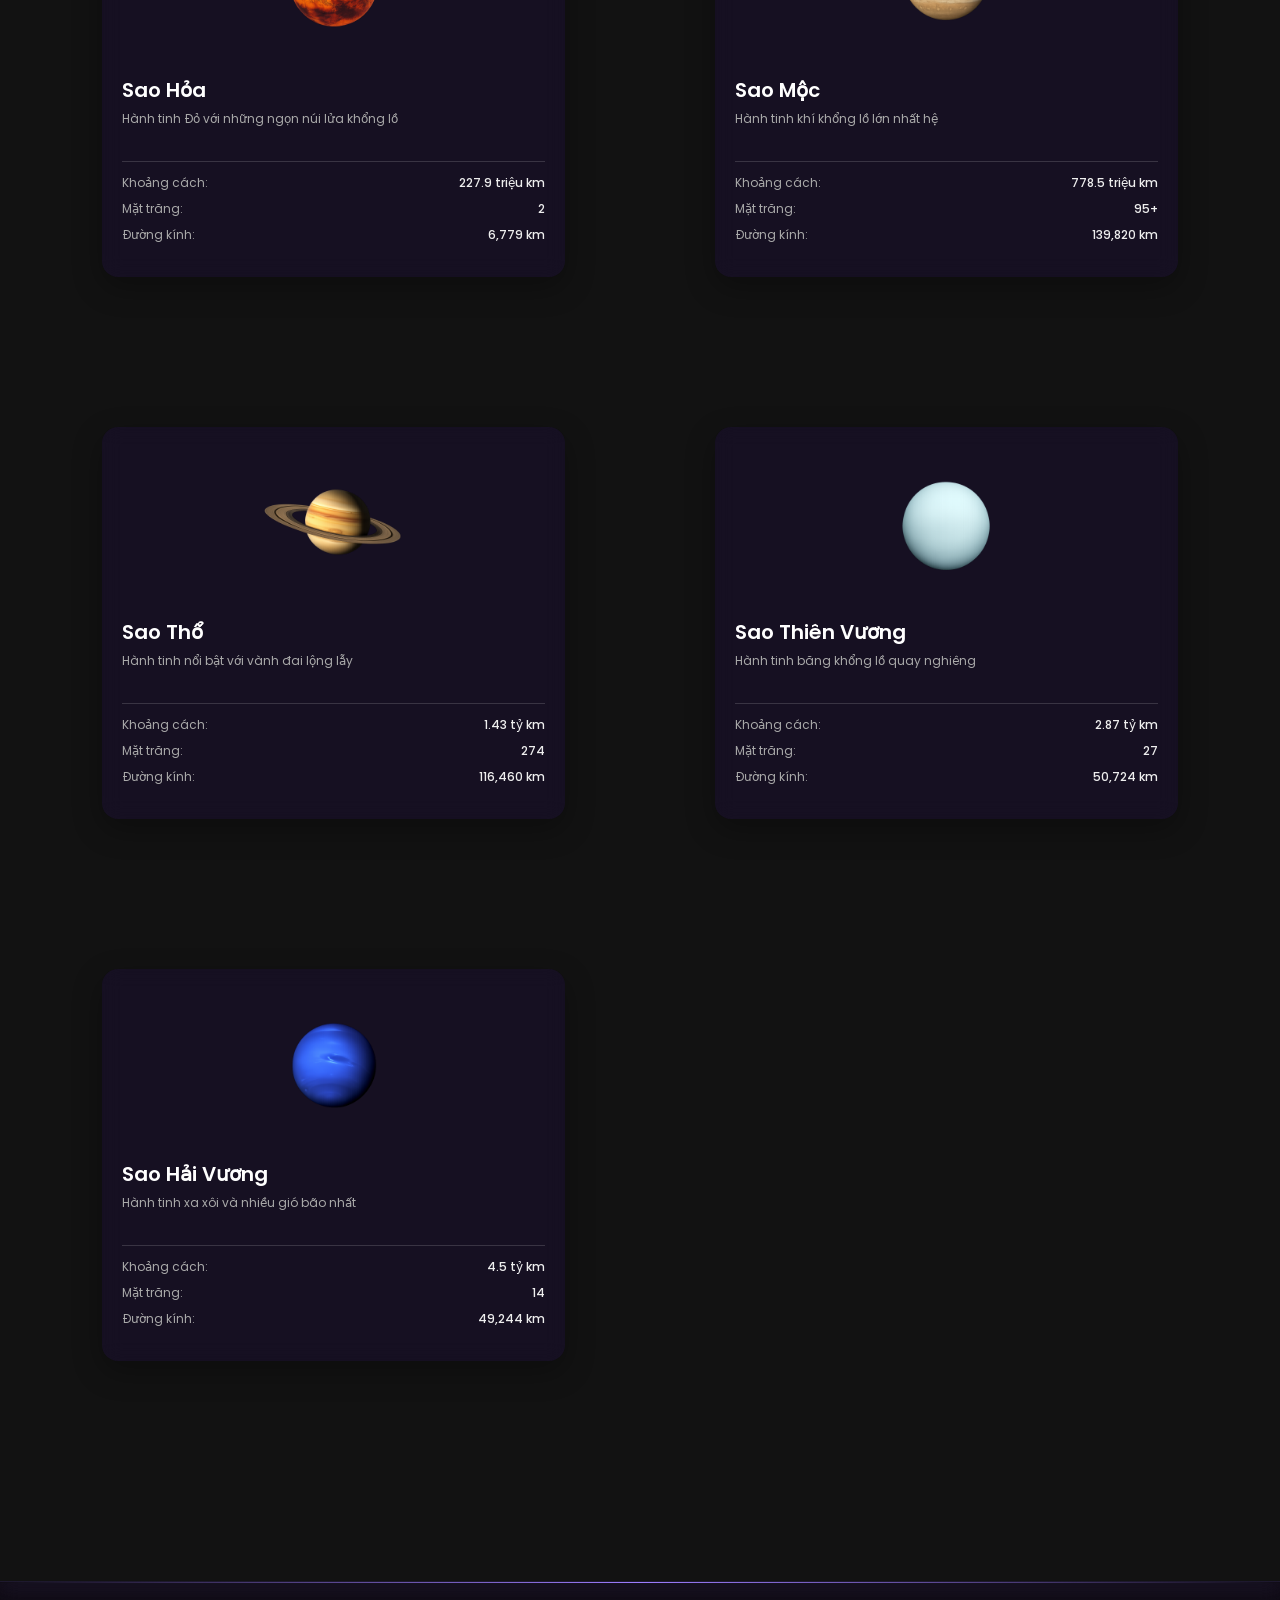
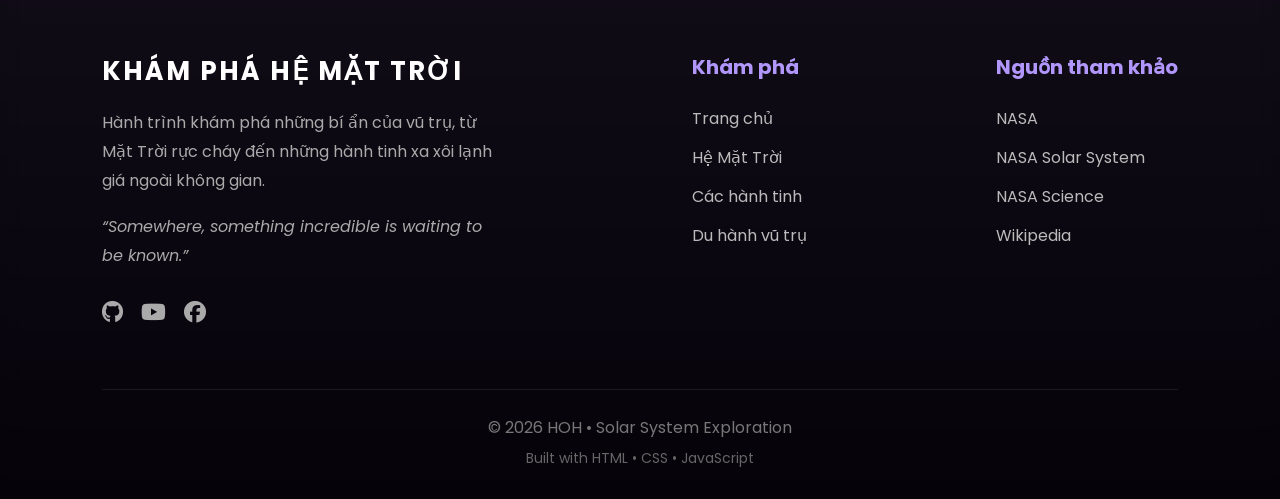
<file: GioiThieu.html>
<!DOCTYPE html>
<html lang="en">
<head>
    <meta charset="UTF-8">
    <meta name="viewport" content="width=device-width, initial-scale=1.0">
    
    <meta
    name="description"
    content="Website khám phá hệ mặt trời với thông tin về Mặt Trời, các hành tinh, hình ảnh và hiệu ứng tương tác đẹp mắt.">
    <meta
    name="keywords"
    content="
    hệ mặt trời,
    solar system,
    hành tinh,
    mặt trời,
    trái đất,
    sao hỏa,
    khám phá vũ trụ,
    astronomy
">
     <title>Du hành hệ mặt trời</title>
    <link rel="preconnect" href="https://fonts.googleapis.com">
    <link rel="preconnect" href="https://fonts.gstatic.com" crossorigin>
    <link href="https://fonts.googleapis.com/css2?family=Poppins:wght@400;500;600;700&display=swap" rel="stylesheet">
    <link rel="stylesheet" href="https://cdnjs.cloudflare.com/ajax/libs/font-awesome/6.4.0/css/all.min.css">
    <style>
        
        *{
            margin: 0;
            padding: 0;
            box-sizing: border-box;
            font-family: "Poppins", sans-serif;
        }
       
        /* mới thêm */
        html{
            scroll-behavior: smooth;
        }
        
        body{
            background: #121212; 
            color: white;
            overflow-x: hidden;
        }
        body{
            background: #121212;
            color: white;
            overflow-x: hidden;
            opacity: 1;
            transition: opacity 0.5s ease;
        }

/* Khi rời trang */
        body.fade-out{
            opacity: 0;
        }

        /* BACKGROUND VŨ TRỤ */
        body::before{
            content: "";
            position: fixed;
            inset: 0;
            background: 
                linear-gradient(rgba(15, 10, 30, 0.4), rgba(10, 5, 20, 0.5)),
                url("/img/anhnenhemattroi.jpg"); 
            background-size: cover;
            background-position: center;
            z-index: -1;
        }

        .container{
            width: 100%;
            min-height: 100vh;
            padding: 20px 8%;
        }

        /* ================= PHẦN 1: HERO & MENU ================= */
        /* mới thêm */
        /* chưa có */
        /* để thanh đứng yên trên đầu */
        .hero-section {
            min-height: 100vh;
            position: relative;
            padding-top: 80px; /* Thêm khoảng trống ở đầu để nhường chỗ cho menu */
        }

        nav {
            position: absolute;
            top: 30px;
            right: 60px;
            display: flex;
            gap: 40px;
            z-index: 100;   /* Luôn nằm trên cùng */
            
    
          /* Giữ nền trong suốt */
            background: transparent; 
        }

        /* thiếu logo */

        nav ul{
            display: flex;
            gap: 40px;
            list-style: none;
        }

        nav ul li a{
            text-decoration: none;
            color: white;
            font-size: 18px;
            font-weight: 500;
            transition: 0.3s;
            position: relative; /* đã thêm */
        }
        /* bổ sung */

        nav ul li a:hover{
            color: #b6a9ff;
        }


        .hero{
            min-height: 85vh;
            display: flex;
            align-items: center;
            justify-content: center;
            text-align: center;
        }

        .hero-content{
            max-width: 750px;
        }

        .hero h1{
            font-size: 72px;
            line-height: 1.1;
            margin-bottom: 20px;
            font-weight: 700;
        }

        .hero p{
            color: #d8d8d8;
            font-size: 17px;
            line-height: 1.8;
            margin-bottom: 40px;
        }

        /* HIỆU ỨNG NÚT BẤM */
        .btn {
            display:inline-block;
            padding:15px 40px;
            border-radius:40px;
            background: linear-gradient(90deg, #7264ff, #9d7dff);
            color:white;
            text-decoration:none;
            font-weight: 600;
            transition: 0.4s ease; /* hiệu ứng kéo dài 0.4 giây và ease là bắt đầu chậm → nhanh → chậm dần */
            box-shadow: 0 0 20px rgba(100, 80, 200, 0.4);
            border: 2px solid transparent; 
        }

        .btn:hover{
            transform: translateY(-6px); 
            border: 2px solid #00a8ff; 
            background: linear-gradient(90deg, #4843b8, #715bd4); 
            box-shadow: 0 10px 30px rgba(0, 168, 255, 0.6); 
        }

        /* NÚT MŨI TÊN CUỘN */
        .scroll-down{
            position: absolute;
            bottom: 30px;
            left: 50%;
            transform: translateX(-50%);
            font-size: 26px;
            color: white;
            text-decoration: none;
            animation: bounce 2s infinite;
            cursor: pointer;
        }

        .scroll-down:active{
            opacity: 0.5; /* nhạt đi */
           transform: translateX(-50%) scale(0.9);
        }

        @keyframes bounce{
            0%,100%{ transform: translateX(-50%) translateY(0); }
            50%{ transform: translateX(-50%) translateY(-10px); }
        }


        /* = PHẦN HỆ MẶT TRỜI = */
        .info-section{
            padding:30px 8%;
            background: rgba(10, 5, 30, 0.4);
            backdrop-filter: blur(5px);
        }

        .info-header{ 
            text-align:center; 
            margin-bottom:50px; 
        }
        .info-header h2 {
            font-size: 40px; 
            letter-spacing: 5px; 
         
            margin-bottom: 10px; 
        }
        .info-header p{ 
            opacity:0.8; 
            font-size:1.1rem; 
        }

        .info-main {
            display: grid;
            grid-template-columns: auto 1fr; /* auto để khi có đổi kích thước ảnh thì bên phải chứa nội dung vẫn lun căn chỉnh hợp lý với bố cục */
            gap: 100px; /* Khoảng cách giữa ảnh và chữ */
            max-width: 1200px; /* Giới hạn độ rộng của nội dung */
            margin-bottom: 60px;
            align-items: center;
        }

        .info-image-box {
            background: rgba(255, 255, 255, 0.05);
            border: 3px solid rgba(255,255,255,0.1);
            border-radius: 10px;
            padding: 1px;
            width: fit-content; /* vừa khít ảnh */
        }
        .info-image-box img {
    width: 100%;
    max-width: 600px;
    height: auto;
}

        .info-side-list{ 
            display:flex; 
            flex-direction:column; 
            gap: 30px; 
        }
        .info-box-item{ 
            display: flex; 
            align-items: flex-start; 
            gap: 20px; }
        
        .info-icon{
            width: 55px; 
            height: 55px; 
            border-radius:50%;
            background: rgba(157, 124, 253, 0.15);
            border: 1px solid #9d7cfd;
            display: flex; 
            justify-content: center; 
            align-items: center;
            color: #9d7cfd; 
            font-size: 1.4rem; 
            flex-shrink: 0;
        }

        .info-box-text h4{ 
            color: #9d7cfd; 
            text-transform: uppercase; 
            margin-bottom: 5px; 
            font-size: 0.9rem; }
        .info-box-text p { 
            font-size: 0.9rem; 
            opacity: 0.8; 
            line-height: 1.5; 
        }

        .info-bottom-grid{
            display:grid;
            grid-template-columns:repeat(4, 1fr);
            gap:30px;
            border-top:1px solid rgba(255,255,255,0.1);
            padding-top: 50px;
        }
        .info-card-stat { 
            text-align: center; 
        }
        .info-card-stat i { 
            font-size: 2rem; 
            color: #9d7cfd; 
            margin-bottom: 15px; 
            display: block; 
        }
        .info-card-stat h5 { 
            margin-bottom: 10px; 
            text-transform: uppercase; 
            font-size: 0.9rem; }
        .info-card-stat p { 
            font-size: 0.85rem; 
            opacity: 0.7; }



        /* = DANH SÁCH 9 HÀNH TINH = */
        .planets-section {  /*khu vực tổng cho trang hành tinh */
            padding: 100px 8%;
            min-height: 100vh;
        }

        .section-title {  /* tiêu đề giống hero h1 */ 
            text-align: center;
            font-size: 42px;
            font-weight: 600;
            margin-bottom: 60px;
        }
        .planet-grid {   /* giống .planet-list */
            display: grid;
           grid-template-columns: repeat(auto-fit, minmax(260px, 1fr));
            gap: 150px; /* Tăng khoảng cách các khung */
            max-width:1500px; /* Giới hạn chiều rộng để không bị bè ra */
            margin: 0 auto; /* Canh giữa khối */
        }

        .planet-card {  /* giống card */
            background: rgba(25, 15, 45, 0.6); 
            border-radius: 16px;
            padding: 25px 20px; /* Ép viền sát nội dung hơn */
            box-shadow: 0 10px 30px rgba(0,0,0,0.3);
            backdrop-filter: blur(10px);
            transition: 0.3s;
        }

        .planet-card:hover {  /* giống card:hover */
            transform: translateY(-10px);
            background: rgba(35, 20, 60, 0.8);
        }

        .planet-card img {  /* giống card img */
            width: 150px; /* Thu nhỏ ảnh */
            height: 150px;
            object-fit: contain;
            display: block;
            margin: 0 auto 15px;

        
        }

        .planet-card h3 {   /* tên các hành tinh */
            font-size: 20px; /* Thu nhỏ chữ tiêu đề */
            margin-bottom: 5px;
            font-weight: 600;
        }

        .planet-card .subtitle {
            font-size: 12px; /* Thu nhỏ mô tả */
            color: #aaa;
            margin-bottom: 15px;
            min-height: 36px; 
        }

        .planet-card hr {  /* đường kẻ chưa có CSS kia */
            border: none;
            border-top: 1px solid rgba(255, 255, 255, 0.15);
            margin-bottom: 12px;
        }

        .stat-row {
            display: flex;
            justify-content: space-between;
            font-size: 12px; /* Thu nhỏ thông số */
            margin-bottom: 8px;
        }

        .stat-row span:first-child {
            color: #aaa;
        }

        .stat-row span:last-child {
            font-weight: 500;
            color: #eee;
        }


        /* ================= FOOTER ================= */

.footer{
    position: relative;

    margin-top: 120px;

    padding: 70px 8% 30px;

    background:
        linear-gradient(
            to bottom,
            rgba(15,5,30,0.4),
            rgba(5,2,10,0.97)
        );

    border-top:
        1px solid rgba(177,151,252,0.15);

    backdrop-filter: blur(10px);

    overflow: hidden;
}

/* Glow line */
.footer::before{
    content: "";

    position: absolute;

    top: 0;
    left: 0;

    width: 100%;
    height: 1px;

    background:
        linear-gradient(
            90deg,
            transparent,
            #9d7dff,
            transparent
        );

    box-shadow: 0 0 20px #9d7dff;
}

.footer-content{
    display: flex;

    justify-content: space-between;

    gap: 80px;

    flex-wrap: wrap;
}

.footer-about{
    max-width: 400px;
}

.footer-about h2{
    font-size: 26px;

    margin-bottom: 18px;

    letter-spacing: 2px;
}

.footer-about p{
    color: #aaa;

    line-height: 1.8;
}

.space-quote{
    margin-top: 18px;

    color: #777;

    font-style: italic;
}

.footer-links{
    display: flex;

    flex-direction: column;

    gap: 14px;
}

.footer-links h3{
    color: #b197fc;

    margin-bottom: 10px;

    font-size: 20px;
}

.footer-links a{
    text-decoration: none;

    color: #bbb;

    transition: 0.3s;
}

.footer-links a:hover{
    color: white;

    transform: translateX(5px);
}

.socials{
    display: flex;

    gap: 18px;

    margin-top: 25px;
}

.socials a{
    color: #aaa;

    font-size: 22px;

    transition: 0.3s;
}

.socials a:hover{
    color: #b197fc;

    transform: translateY(-5px);
}

.footer-bottom{
    margin-top: 60px;

    padding-top: 25px;

    border-top:
        1px solid rgba(255,255,255,0.08);

    text-align: center;

    color: #777;
}

.tech{
    margin-top: 8px;

    font-size: 14px;

    color: #666;
}

/* BACK TO TOP */

.back-to-top{
    position: fixed;

    right: 30px;
    bottom: 30px;

    width: 52px;
    height: 52px;

    border-radius: 50%;

    background:
        rgba(177,151,252,0.15);

    border:
        1px solid rgba(177,151,252,0.35);

    display: flex;
    justify-content: center;
    align-items: center;

    text-decoration: none;

    color: white;

    font-size: 22px;

    backdrop-filter: blur(10px);

    transition: 0.3s;

    z-index: 999;
}

.back-to-top:hover{
    background: #b197fc;

    transform: translateY(-5px);

    box-shadow:
        0 0 20px rgba(177,151,252,0.6);
}

/* RESPONSIVE */

@media (max-width: 768px){

    .footer-content{
        flex-direction: column;
    }

    .footer-about h2{
        font-size: 22px;
    }

}   

/*==============================*/
/* =========================
   RESPONSIVE TABLET
========================= */

@media (max-width: 1024px){

    .container{
        padding: 20px 5%;
    }

    nav{
        right: 30px;
        gap: 20px;
    }

    nav ul{
        gap: 20px;
    }

    .hero h1{
        font-size: 56px;
    }

    .hero p{
        font-size: 16px;
    }

    .info-main{
        grid-template-columns: 1fr;
        gap: 50px;
    }

    .info-image-box img{
        width: 100%;
        height: auto;
    }

    .info-bottom-grid{
        grid-template-columns: repeat(2,1fr);
    }

    .planet-grid{
        grid-template-columns: repeat(2,1fr);
        gap: 60px;
    }

    .footer-content{
        gap: 40px;
    }
}

/* =========================
   RESPONSIVE MOBILE
========================= */

@media (max-width: 768px){

    body{
        overflow-x: hidden;
    }

    .container{
        padding: 15px 5%;
    }

    /* NAVBAR */

    nav{
        position: relative;
        top: 0;
        right: 0;
        justify-content: center;
        margin-bottom: 40px;
    }

    nav ul{
        gap: 15px;
        flex-wrap: wrap;
        justify-content: center;
    }

    nav ul li a{
        font-size: 14px;
    }

    /* HERO */

    .hero{
        min-height: 75vh;
    }

    .hero h1{
        font-size: 40px;
        line-height: 1.2;
    }

    .hero p{
        font-size: 15px;
        line-height: 1.7;
    }

    .btn{
        padding: 13px 28px;
        font-size: 14px;
    }

    /* INFO */

    .info-section{
        padding: 70px 5%;
    }

    .info-header h2{
        font-size: 30px;
    }

    .info-header p{
        font-size: 15px;
    }

    .info-main{
        grid-template-columns: 1fr;
        gap: 40px;
    }

    .info-image-box{
        width: 100%;
    }

    .info-image-box img{
        width: 100%;
        height: auto;
    }

    .info-side-list{
        gap: 25px;
    }

    .info-box-item{
        gap: 15px;
    }

    .info-icon{
        width: 45px;
        height: 45px;
        font-size: 1rem;
    }

    .info-bottom-grid{
        grid-template-columns: 1fr;
        gap: 35px;
    }

    /* PLANETS */

    .planets-section{
        padding: 80px 5%;
    }

    .section-title{
        font-size: 32px;
        margin-bottom: 40px;
    }

    .planet-grid{
        grid-template-columns: 1fr;
        gap: 35px;
    }

    .planet-card{
        padding: 22px 18px;
    }

    .planet-card img{
        width: 120px;
        height: 120px;
    }

    .planet-card h3{
        font-size: 18px;
    }

    .planet-card .subtitle{
        font-size: 12px;
    }

    .stat-row{
        font-size: 11px;
    }

    /* FOOTER */

    .footer{
        padding: 60px 5% 25px;
    }

    .footer-content{
        flex-direction: column;
        gap: 40px;
    }

    .footer-about{
        max-width: 100%;
    }

    .footer-about h2{
        font-size: 22px;
    }

    .footer-links h3{
        font-size: 18px;
    }

    .footer-bottom{
        margin-top: 40px;
    }

    /* BACK TO TOP */

    .back-to-top{
        width: 45px;
        height: 45px;
        font-size: 18px;
        right: 15px;
        bottom: 15px;
    }
}

/* =========================
   RESPONSIVE SMALL MOBILE
========================= */

@media (max-width: 480px){

    .hero h1{
        font-size: 32px;
    }

    .hero p{
        font-size: 14px;
    }

    .section-title{
        font-size: 28px;
    }

    .planet-card img{
        width: 100px;
        height: 100px;
    }

    .planet-card{
        padding: 18px 15px;
    }

    .info-header h2{
        font-size: 26px;
    }

    .footer{
        padding: 50px 5% 20px;
    }

    .footer-about h2{
        font-size: 20px;
    }

}

    </style>
</head>
<body>
    <div class="hero-section container" id="home">
        <nav>
            
            <ul>
                <li><a href="#home">Trang chủ</a></li>
                <li><a href="#explore-planets">Hành tinh</a></li>
                <li> <a href="/planet.html" class="page-transition">Khám phá </a></li>
            </ul>
        </nav>

        <div class="hero">
            <div class="hero-content">
                <h1>Du hành hệ mặt trời</h1>
                <p>Khám phá những hành tinh kỳ diệu — từ thế giới gần Mặt Trời đến những vùng xa xôi lạnh giá, mỗi hành tinh đều ẩn chứa những bí ẩn đang chờ bạn khám phá</p>
                <a href="/planet.html" class="btn page-transition">Bắt đầu khám phá</a>
            </div>
        </div>
        <a class="scroll-down" onclick="document.getElementById('info-overview').scrollIntoView({behavior:'smooth'});">↓</a>
    </div>



    <section class="info-section" id="info-overview">
        <div class="info-header">

            <h2>HỆ MẶT TRỜI</h2>
            <p>Thông tin cơ bản </p>
        </div>

        <div class="info-main">
            <div class="info-image-box">
                <img   src="/img/anh9hanhtinh.jpg" alt="Toàn cảnh hệ mặt trời">
            </div>

            <div class="info-side-list">
                <div class="info-box-item">
                    <div class="info-icon"><i class="fas fa-bullseye"></i></div>
                    <div class="info-box-text">
                        <h4>Hình thành</h4>
                        <p>Khoảng 4,6 tỷ năm trước, một đám mây khí và bụi trong Dải Ngân Hà đã co lại dưới tác dụng của lực hấp dẫn, từ đó hình thành nên Hệ Mặt Trời.</p>
                    </div>
                </div>
                <div class="info-item info-box-item">
                    <div class="info-icon"><i class="far fa-clock"></i>
                    </div>
                    <div class="info-box-text">
                        <h4>Kích thước</h4>
                        <p>Hệ Mặt Trời có phạm vi rất rộng, trải dài hàng tỷ kilômét, bao gồm cả các vùng xa như vành đai Kuiper và đám mây Oort – nơi chứa nhiều sao chổi và thiên thể băng giá.</p>
                    </div>
                </div>
                <div class="info-item info-box-item">
                    <div class="info-icon"><i class="fas fa-location-dot"></i></div>

                    <div class="info-box-text">
                        <h4>Vị trí</h4>
                        <p>Hệ Mặt Trời nằm trong Dải Ngân Hà, thuộc nhánh Orion, cách trung tâm thiên hà khoảng 26.000 năm ánh sáng.</p>
                    </div>
                </div>
            </div>
        </div>

        <div class="info-bottom-grid">
            <div class="info-card-stat">
                <i class="fas fa-sun">
                </i>
                <h5>Trung tâm</h5>
                <p>Mặt Trời là ngôi sao nằm ở trung tâm Hệ Mặt Trời, chiếm khoảng 99,8% tổng khối lượng của toàn hệ.
                </p>
            </div>
            <div class="info-card-stat">
                <i class="fas fa-atom"></i>
                <h5>Thành phần
                </h5>
                <p>Hệ Mặt Trời gồm 8 hành tinh, hàng trăm vệ tinh tự nhiên, cùng hàng triệu tiểu hành tinh, sao chổi và các thiên thể nhỏ khác.
                </p>
            </div>
            <div class="info-card-stat">
                <i class="fas fa-arrows-spin"></i>
                <h5>Chuyển động</h5>
                <p>Các thiên thể trong Hệ Mặt Trời chuyển động quanh Mặt Trời theo quỹ đạo hình elip.</p>
            </div>
            <div class="info-card-stat">
                <i class="fas fa-wand-magic-sparkles"></i>
                <h5>Điều kỳ diệu</h5>
                <p>Điều kỳ diệu của Hệ Mặt Trời là cho đến nay, chỉ có Trái Đất được biết đến là nơi có sự sống hình thành và phát triển.</p>
            </div>
        </div>
    </section>


    <section class="planets-section" id="explore-planets">
        <h2 class="section-title">Các hành tinh</h2>
        
        <div class="planet-grid">
             <!-- onclick thêm vào sau  -->
            <div class="planet-card">  
                <!-- onclick thêm vào sau  -->
                <img src="/img/sunCatP.png" alt="Mặt trời">
                <h3>Mặt trời</h3>
                <p class="subtitle">Ngôi sao trung tâm của hệ Mặt Trời</p>
                <hr>
                <div class="stat-row"><span>Nhiệt độ bề mặt:</span>
                    <span>~5,500°C</span>
                </div>
                <div class="stat-row"><span>Thành phần chính:
                </span><span>Hydro & Heli</span></div>
                <div class="stat-row"><span>Tuổi:</span>
                    <span>khoảng 4.6 tỷ năm</span></div>
            </div>
            <div class="planet-card">

                <img src="/img/saothuy.png" alt="Sao Thủy">
                <h3>Sao Thủy  </h3>
                <p class="subtitle">Hành tinh nhỏ bé gần Mặt Trời nhất</p>
                <hr>
                <div class="stat-row">
                    <span>Khoảng cách:</span>

                    <span>57.9 triệu km</span>

                </div>

                <div class="stat-row">
                    <span>Mặt trăng:</span>
                    <span>0</span>
                </div>
                <div class="stat-row">
                    <span>Đường kính:</span>
                    <span>4,879 km</span>
                </div>
            </div>
            <div class="planet-card">
                <img  src="/img/saokim.png" alt="Sao Kim">
                <h3> Sao Kim   </h3>
                <p class="subtitle">Hành tinh nóng nhất hệ Mặt Trời</p>
                <hr>
                <div class="stat-row"><span>Khoảng cách:</span>
                    <span>108.2 triệu km</span>
                </div>
                <div class="stat-row">
                    <span>Mặt trăng:</span>
                    <span>0</span></div>
                <div class="stat-row">
                    <span>Đường kính:</span>
                    <span>12,104 km</span>
                </div>
            </div>
            <div class="planet-card">
                <img src="/img/TraiĐấtCatP.png" alt="Trái Đất">
                <h3>Trái Đất</h3>
                <p class="subtitle">Hành tinh xanh – nơi sự sống tồn tại</p>
                <hr>
                <div class="stat-row">
                    <span>Khoảng cách:</span>
                    <span>149.6 triệu km</span>
                </div>
                <div class="stat-row"><span>Mặt trăng:</span>
                    <span>1</span></div>
                <div class="stat-row">
                    <span>Đường kính:</span>
                    <span>12,742 km</span>
                </div>
            </div>



            <div class="planet-card">
                <img src="/img/saohoa.png" alt="Sao Hỏa">
                <h3>Sao Hỏa</h3>
                <p class="subtitle">Hành tinh Đỏ với những ngọn núi lửa khổng lồ</p>
                <hr>


                <div class="stat-row">
                    <span>Khoảng cách:</span>
                    <span>227.9 triệu km</span>
                </div>
                <div class="stat-row">
                    <span>Mặt trăng:</span>
                    <span>2</span>
                </div>
                <div class="stat-row">
                    <span>Đường kính:</span>
                    <span>6,779 km</span></div>
            </div>
            <div   class="planet-card">
                <img  src="/img/saomoc.png" alt="Sao Mộc">
                <h3>Sao Mộc</h3>
                <p class="subtitle">Hành tinh khí khổng lồ lớn nhất hệ
                </p>
                <hr>
                <div class="stat-row">
                    <span>Khoảng cách:</span>
                    <span>778.5 triệu km</span>
                </div>
                <div class="stat-row">
                    <span>Mặt trăng:</span>
                    <span>95+</span></div>
                <div class="stat-row">
                    <span>Đường kính:</span>
                    <span>139,820 km</span>

                </div>
            </div>
            <div class="planet-card">
                <img src="/img/saotho.png" alt="Sao Thổ">
                <h3>Sao Thổ  </h3>
                <p class="subtitle">Hành tinh nổi bật với vành đai lộng lẫy</p>
                <hr>
                <div class="stat-row">
                    <span>Khoảng cách:</span>
                    <span>1.43 tỷ km</span>
                </div>
                <div class="stat-row">
                    <span>Mặt trăng:</span>
                    <span>274</span>
                </div>
                <div class="stat-row">
                    <span>Đường kính:</span>
                    <span>116,460 km</span></div>
            </div>
            <div class="planet-card">
                <img src="/img/thienvuong.png" alt="Sao Thiên Vương">
                <h3> Sao Thiên Vương</h3>
                <p class="subtitle">Hành tinh băng khổng lồ quay nghiêng</p>

                <hr>
                <div class="stat-row">
                    <span>Khoảng cách:</span>
                    <span>2.87 tỷ km</span></div>
                <div class="stat-row">
                    <span>Mặt trăng:</span>
                    <span>27</span>
                </div>
                <div class="stat-row">
                    <span>Đường kính:</span>
                    <span>50,724 km</span>
                </div>
            </div>
            <div class="planet-card">
                <img  src="/img/haivuong.png" alt="Sao Hải Vương">
                <h3>Sao Hải Vương  </h3>
                <p class="subtitle"> Hành tinh xa xôi và nhiều gió bão nhất</p>
                <hr>
                <div class="stat-row"> 
                    <span>Khoảng cách:</span>
                    <span>4.5 tỷ km</span></div>
                <div class="stat-row">
                    <span>Mặt trăng:</span><span>14</span></div>
                <div class="stat-row">
                    <span>Đường kính:</span>
                    <span>49,244 km</span></div>
            </div>
        </div>
    </section>

    <footer class="footer">

    <div class="footer-content">

        <!-- LEFT -->
        <div class="footer-about">

            <h2>KHÁM PHÁ HỆ MẶT TRỜI</h2>

            <p>
                Hành trình khám phá những bí ẩn của vũ trụ,
                từ Mặt Trời rực cháy đến những hành tinh xa xôi
                lạnh giá ngoài không gian.
            </p>

            <p class="space-quote">
                “Somewhere, something incredible is waiting to be known.”
            </p>

            <div class="socials">

                <a href="https://github.com/" target="_blank">
                    <i class="fab fa-github"></i>
                </a>

                <a href="https://www.youtube.com/" target="_blank">
                    <i class="fab fa-youtube"></i>
                </a>

                <a href="https://www.facebook.com/" target="_blank">
                    <i class="fab fa-facebook"></i>
                </a>

            </div>

        </div>

        <!-- CENTER -->
        <div class="footer-links">

            <h3>Khám phá</h3>

            <a href="#home">Trang chủ</a>

            <a href="#info-overview">Hệ Mặt Trời</a>

            <a href="#explore-planets">Các hành tinh</a>

            <a href="/planet.html">Du hành vũ trụ</a>

        </div>

        <!-- RIGHT -->
        <div class="footer-links">

            <h3>Nguồn tham khảo</h3>

            <a href="https://www.nasa.gov/" target="_blank">
                NASA
            </a>

            <a href="https://solarsystem.nasa.gov/" target="_blank">
                NASA Solar System
            </a>

            <a href="https://science.nasa.gov/" target="_blank">
                NASA Science
            </a>

            <a href="https://vi.wikipedia.org/wiki/H%E1%BB%87_M%E1%BA%B7t_Tr%E1%BB%9Di" target="_blank">
                Wikipedia
            </a>

        </div>

    </div>

    <!-- BOTTOM -->
    <div class="footer-bottom">

        <p>
            © 2026 HOH • Solar System Exploration
        </p>

        <p class="tech">
            Built with HTML • CSS • JavaScript
        </p>

    </div>

</footer>

<!-- BACK TO TOP -->
<a href="#home" class="back-to-top">
    ↑
</a>


    <script>

const links = document.querySelectorAll(".page-transition");

links.forEach(link => {

    link.addEventListener("click", function(e){

        e.preventDefault();

        const target = this.href;

        document.body.classList.add("fade-out");

        setTimeout(() => {

            window.location.href = target;

        }, 500);

    });

});

</script>
</body>
</html>
</file>
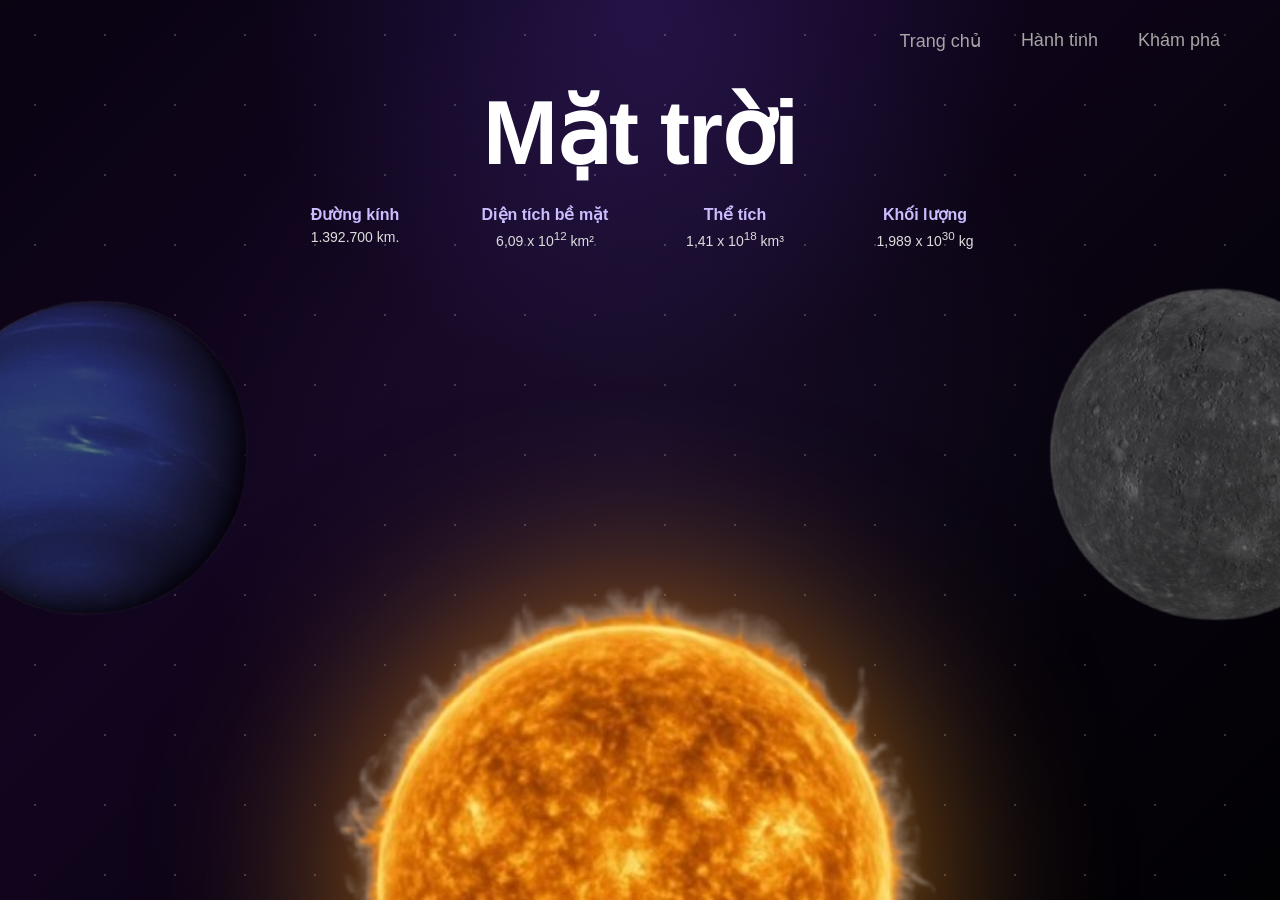
<file: planet.html>
<!DOCTYPE html>
<html lang="vi">
<head>
    <meta charset="UTF-8">
    <meta name="viewport" content="width=device-width, initial-scale=1.0">
    <title>Solar System - Scrollytelling</title>
    <link rel="stylesheet" href="style.css">
</head>
<body>
    <div class="container">
        <nav class="navbar">
            <a href="/index.html">Trang chủ</a>
            <a href="#explore-planets">Hành tinh</a>
            <a href="/planet.html">Khám phá</a>
        </nav>

        <img id="leftPlanet" class="side left" src="">
        <img id="rightPlanet" class="side right" src="">

        <div class="content">
            <h1 id="planetName"></h1>

            <div class="info">
                <div>
                    <span>Đường kính</span>
                    <h3 id="diameter"></h3>
                </div>
                <div>
                    <span>Diện tích bề mặt</span>
                    <h3 id="surface"></h3>
                </div>
                <div>
                    <span>Thể tích</span>
                    <h3 id="volume"></h3>
                </div>
                <div>
                    <span>Khối lượng</span>
                    <h3 id="mass"></h3>
                </div>
            </div>

            <div class="main-planet-container">
                <a  id="planetLink" href="#">
                <img id="mainPlanet" class="main-planet" src="">
                </a>
            </div>
        </div>

        <button class="btn-nav prev" onclick="prevPlanet()"></button>
        <button class="btn-nav next" onclick="nextPlanet()"></button>
    </div>

    <script src="main.js"></script>
</body>
</html>
</file>
<file: style.css>
* {
    margin: 0;
    padding: 0;
    box-sizing: border-box;
    font-family:"Poppins", 'Segoe UI', Tahoma, Geneva, Verdana, sans-serif;
}

body {
    background: #000;
    color: white;
    overflow: hidden;
}

/* ================= CONTAINER ================= */

.container {
    width: 100%;
    height: 100vh;

    background:
        radial-gradient(
            circle at top,
            rgba(120, 80, 255, 0.18),
            transparent 35%
        ),

        radial-gradient(
            circle at bottom,
            rgba(0, 120, 255, 0.12),
            transparent 40%
        ),

        linear-gradient(
            135deg,
            #090312 0%,
            #12051f 35%,
            #07030d 70%,
            #020104 100%
        );

    position: relative;
    display: flex;
    justify-content: center;
    overflow: hidden;
}

/* SAO NỀN */

.container::before {
    content: "";

    position: absolute;

    width: 100%;
    height: 100%;

    background-image:
        radial-gradient(
            rgba(255,255,255,0.9) 1px,
            transparent 1px
        );

    background-size: 70px 70px;

    opacity: 0.22;

    pointer-events: none;
}

/* GLOW OVERLAY */

.container::after{
    content: "";

    position: absolute;

    inset: 0;

    background:
        radial-gradient(
            circle at center,
            rgba(157,125,255,0.08),
            transparent 60%
        );

    pointer-events: none;
}

/* ================= NAVBAR ================= */

.navbar {
    position: absolute;
    top: 30px;
    right: 60px;

    display: flex;
    gap: 40px;

    z-index: 100;
}

.navbar a {
    color: rgb(168, 165, 165);

    text-decoration: none;

    font-size: 18px;
    font-weight: 500;

    transition: 0.3s ease;
}

.navbar a:hover {
    color: white;
}

/* ================= CONTENT ================= */

.content {
    text-align: center;
    width: 100%;
    padding-top: 80px;
    z-index: 10;
}

.content h1 {
    font-size: 90px;
    margin-bottom: 20px;
    letter-spacing: -2px;
}

/* ================= INFO BOARD ================= */

.info {
    display: flex;
    justify-content: center;
    gap: 60px;
    margin-bottom: 30px;
}

.info span {
    font-size: 16px;
    font-weight: bold;

    display: block;

    margin-bottom: 5px;

    color: #cbbdff;
}

.info h1{
    font-weight: 300;
    font-size: larger;
}

.info h3 {
    font-weight: 300;
    font-size: 14px;

    color: #ddd;

    min-width: 130px;
}

/* ================= MAIN PLANET ================= */

.main-planet-container {
    position: absolute;

    bottom: -600px;

    left: 45%;

    transform: translateX(-50%);

    z-index: 1;

    animation: floating 4s ease-in-out infinite;
}

.main-planet {
    width: 1250px;
    height: 1250px;

    object-fit: contain;

    transition: all 0.5s ease;

    padding-right: 10px;
}

/* ================= SIDE PLANETS ================= */

.side {
    position: absolute;

    width: 700px;
    height: 700px;

    top: 50%;

    transform: translateY(-50%);

    opacity: 0.8;

    z-index: 5;

    pointer-events: none;

    object-fit: contain;
    object-position: center;

    animation: floatingSide 5s ease-in-out infinite;
}

.left {
    left: -300px;

    filter:
        brightness(0.6)
        grayscale(20%);
}

.right {
    right: -250px;

    filter:
        brightness(0.6)
        grayscale(20%);
}

/* ================= BUTTON NAV ================= */

.btn-nav {
    position: absolute;

    top: 0;

    width: 15%;
    height: 100%;

    background: transparent;

    border: none;

    cursor: pointer;

    z-index: 110;
}

.prev {
    left: 0;
}

.next {
    right: 0;
}

/* ================= ANIMATIONS ================= */

@keyframes rotateSun {
    from {
        transform: rotate(0deg);
    }

    to {
        transform: rotate(360deg);
    }
}

@keyframes floating {
    0% {
        transform: translate(-50%, 0px);
    }

    50% {
        transform: translate(-50%, -20px);
    }

    100% {
        transform: translate(-50%, 0px);
    }
}

@keyframes floatingSide {
    0% {
        transform: translateY(-50%) translateX(0px);
    }

    50% {
        transform: translateY(-55%) translateX(0px);
    }

    100% {
        transform: translateY(-50%) translateX(0px);
    }
}

/* ================= RESPONSIVE ================= */

@media (max-width: 768px) {

    body {
        overflow: hidden;
    }

    /* NAVBAR */

    .navbar {
        top: 15px;
        right: 15px;

        gap: 15px;
    }

    .navbar a {
        font-size: 14px;
        font-weight: normal;
    }

    /* CONTENT */

    .content {
        padding-top: 60px;
        text-align: center;
    }

    .content h1 {
        font-size: 36px;

        margin-bottom: 25px;

        letter-spacing: normal;
    }

    /* INFO */

    .info {
        display: grid;

        grid-template-columns: 1fr 1fr;

        gap: 20px;

        padding: 0 15px;

        margin-bottom: 30px;
    }

    .info div {
        border:
            1px solid rgba(255, 255, 255, 0.1);

        padding: 10px;

        border-radius: 8px;

        background:
            rgba(255, 255, 255, 0.03);
    }

    .info span {
        font-size: 11px;
        color: #aaa;
    }

    .info h3 {
        font-size: 13px;

        min-width: unset;

        margin-top: 4px;

        color: white;
    }

    /* MAIN PLANET */

    .main-planet-container {
        position: relative;

        display: flex;
        justify-content: center;
        align-items: center;

        bottom: unset;
        left: unset;

        transform: unset;

        margin-top: 20px;

        width: 100%;
        height: auto;
    }

    .main-planet {
        width: 400px;
        height: 400px;

        object-fit: contain;

        padding-right: 0;
    }

    /* SIDE PLANETS */

    .side {
        width: 200px;
        height: 200px;

        opacity: 0.3;

        top: 60%;
    }

    .left {
        left: -50px;
    }

    .right {
        right: -50px;
    }

    /* FLOAT MOBILE */

    @keyframes floating {

        0% {
            transform: translateY(0px);
        }

        50% {
            transform: translateY(-15px);
        }

        100% {
            transform: translateY(0px);
        }
    }

    .main-planet-container {
        animation: floating 4s ease-in-out infinite;
    }
}
</file>
